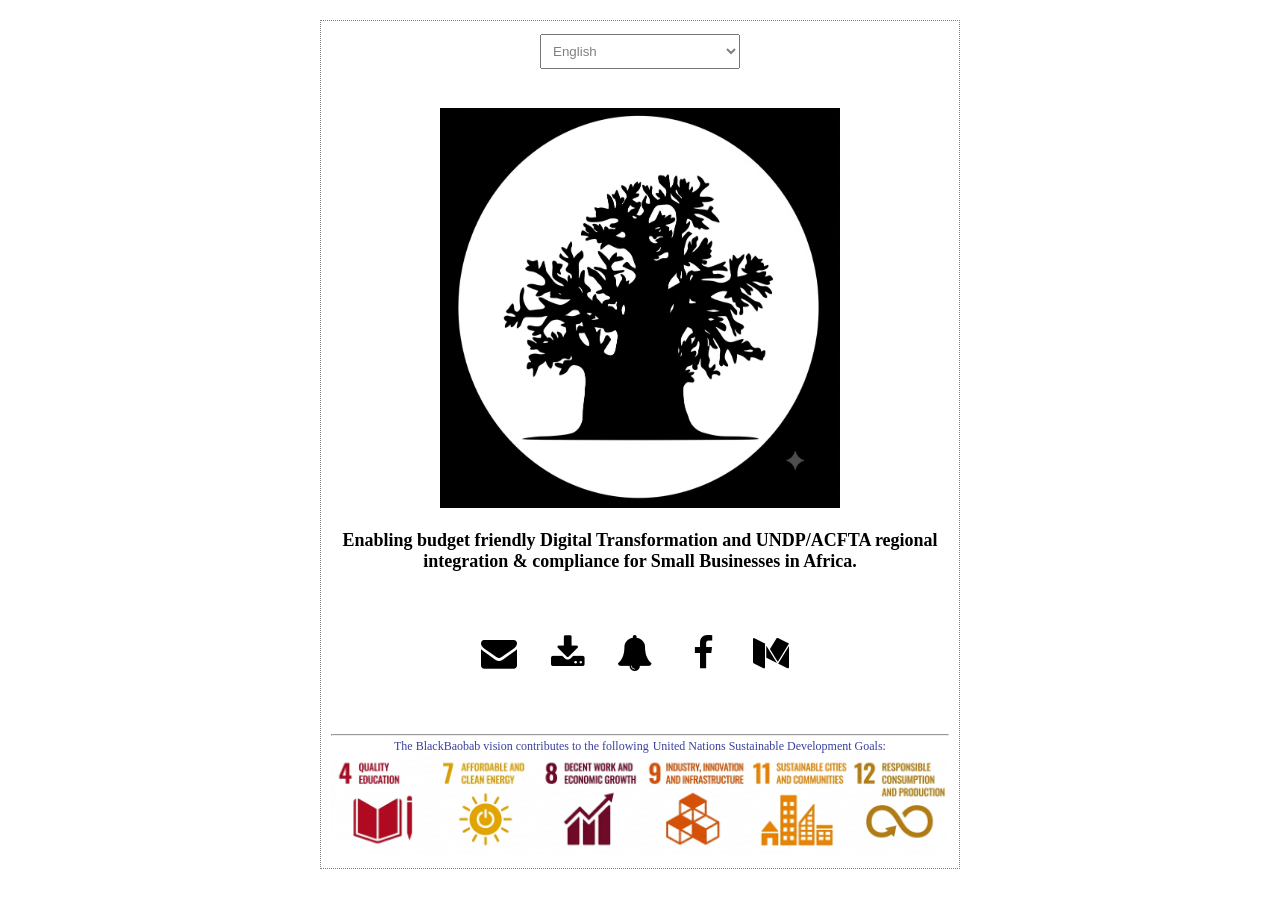
<file: index.html>
<!DOCTYPE html>
<html lang="en" data-bs-theme="dark">
<head>
  <!-- Google tag (gtag.js) -->
  <script async src="https://www.googletagmanager.com/gtag/js?id=G-714ECYZTJV"></script>
  <script>
    window.dataLayer = window.dataLayer || [];
    function gtag(){dataLayer.push(arguments);}
    gtag('js', new Date());
    gtag('config', 'G-714ECYZTJV');
  </script>
  <title>BlackBaobab.Africa</title>
  <meta charset="utf-8">
  <meta name="viewport" content="width=device-width, initial-scale=1">
  <meta name="description"
    content="Enabling Digital Transformation for Small Businesses & institutions in Africa and the African diaspora.">
  <meta name="keywords" content="digital transformation, web app development, social media strategy & management">
  <meta name="robots" content="index, follow">
  <meta name="language" content="English">
  <meta name="revisit-after" content="7 days">  
  <link rel="stylesheet" href="https://cdnjs.cloudflare.com/ajax/libs/font-awesome/4.7.0/css/font-awesome.min.css">  
  <link rel="stylesheet" href="./assets/css/styles.css">    
</head>
<body>
  <div class="page-container">            
    <div class="translation-wrapper">
        <select class="language-options" id="target-language">
            <option value="0">select language</option>
            <option value="en" data-lang="en">English</option>
            <option value="fr" data-lang="fr">Francais</option>
            <option value="swa" data-lang="swa">Swahili</option>            
        </select>
    </div>
    <br><br>
    <div class="hero-container" id="hero-container">
        <img src="./assets/images/blackbaobab-logo-tree.png" class="logo-large" title="black baobab logo" />       
        <br><br>    
        <div class="coming-soon-tagline-text" data-i18n="tagline">
            Black Baobab is enabling <a href="#download-brochue" title="motto" target="_blank">budget-friendly</a> Digital Transformation for Small Businesses in Africa.         
        </div>
    </div>           
    <br><br>       
    <div class="page-section" id="contact-form-container" tabindex="-1">
      <form id="contact-form" name="contact-form">            
            <span class="close icon-wrap" id="close" title="close"><i class="fa fa-close close-x"></i> </span>
            <br> <br><br>
            <h1 class="insights-page-title" data-i18n="contact-form-title">CONTACT US </h1>
            <br>
            <input type="text" placeholder="Name" required name="name" data-i18n="placeholder-name">
            <input type="text" placeholder="Email" required name="email">              
            <select name="country" id="country">
              <option value="0" data-i18n="country-select">Select country</option>
              <option value="">Botswana</option>
              <option value="">Cameroon</option>
              <option value="">Cote-d'ivoire</option>
              <option value="">Congo-braz</option>
              <option value="">Congo-kin</option>
              <option value="">Ethiopia</option>
              <option value="">Kenya</option>
              <option value="">Lesotho</option>
              <option value="">Malawi</option>
              <option value="">Namibia</option>
              <option value="">Nigeria</option>              
              <option value="south-africa" data-i18n="country-sa">South Africa</option>
              <option value="">Swaziland</option>
              <option value="">Tanzania</option>
              <option value="">Zambia</option>
              <option value="zimbabwe">Zimbabwe</option>
              <option value="country-other" data-i18n="country-other">Other</option>              
            </select>   
            <select name="industryType" id="industry-type">
              <option value="0" data-i18n="industry-category">Select industry category</option>
              <option value="" data-i18n="industry-cat-apparel"> Apparel & Fashion </option>
              <option value="" data-i18n="industry-cat-lifestyle"> Lifestyle</option>
              <option value="" data-i18n="industry-cat-retail"> Retail</option>
              <option value="" data-i18n="industry-cat-institution"> Institution</option>
              <option value="" data-i18n="industry-cat-goods-services"> Goods & Services</option>
              <option value="" data-i18n="industry-cat-other"> Other</option>              
            </select>
            <select name="revenueRange" id="revenue-range">
              <option value="0" data-i18n="revenue-range">Select annual revenue range in USD</option>
              <option value="0">< 10 000 </option>
              <option value="0">20 000+</option>
              <option value="0">50 000+</option>
              <option value="0">100 000+</option>
              <option value="0">500 000+</option>
              <option value="0">1000 000+</option>
              <option value="0" data-i18n="revenue-range-unknown">Unknown</option>              
            </select>
            <select name="enquiryType" id="enquiry-type">
                <option value="0" data-i18n="enquiry-type">Select enquiry type</option>
                <option value="1" data-i18n="general-enquiry">General Enquiry</option>
                <option value="2" data-i18n="digital-transformation-enquiry">
                  Digital Transformation Enquiry
                </option>
                <option value="3" data-i18n="web-App-development-enquiry">Web&App Development Enquiry</option>
                <option value="4" data-i18n="workflow-optimization-enquiry">
                  Workflow Optimization Enquiry
                </option>
                <option value="5" data-i18n="product-development-enquiry">Product Development Enquiry</option>
                <option value="6" data-i18n="social-media-management-enquiry">
                  Social Media Management Enquiry
                </option> 
                <option value="7" data-i18n="conferencing-training-enquiry">Conferencing Training Enquiry</option>
                <option value="8" data-i18n="travel-itineraries-enquiry">Travel Itineraries Enquiry</option>
                <option value="9" data-i18n="going-green-enquiry">Going Green Enquiry</option>
                <option value="10" data-i18n="retail-setup-enquiry">Retail Setup Enquiry</option>                  
            </select>                                      
            <textarea type="text" placeholder="Message" required name="message" rows="5"
                cols="auto">                  
            </textarea>                        
            <button class="basic-button whatsapp-button" id="button" type="submit">  
            <i class="fa fa-whatsapp whatsapp"></i>    
               <span data-i18n="send-message-button">SEND WHATSAPP MESSAGE</span>
            </button>                      
      </form>
    </div>
    <div class="page-section downloads-container" id="downloads-container">
      <span class="close icon-wrap" id="close-downloads" title="close"><i class="fa fa-close close-x"></i> </span>
      <br><br><br>
      <h1 class="insights-page-title">RESOURCES</h1>
      <br>
      <div class="download-list-wrapper">       
        <ul class="download-list">
          <li>            
            <a href="../assets/files/black-baobab-brochure-english.pdf" 
             id="download-brochure" title="black baobab blrochure" target="_blank" 
             data-i18n="download-brochure-link">
             Brochure
            </a>
          </li>
          <li>            
            <a href="insights.html" title="black baobab african digital market insights">
            African Market Insights
            </a>
          </li>
          <li>            
            <a href="digital-transformation-service.html" title="black baobab digital transformation service">
            Digital Transformation Service
            </a>
          </li>
          <li>          
            <a href="digital-transformation-glossary.html" title="glossary of digital transformation  
            jargon 2025">
            Digital Transformation Glossary
            </a>
          </li>
        </ul>
      </div>
    </div> 
    <div class="page-section subscriptions-container" id="subscriptions-container">
      <span class="close icon-wrap" id="close-subscriptions" title="close"><i class="fa fa-close close-x"></i> </span>
      <br><br><br>
        <input type="text" placeholder="Email" required name="subscriber_email" style="width:50%;">
          <button class="basic-button notify-button" id="button" type="submit">      
            <span data-i18n="notify">Get notified</span> <i class="fa fa-bell bell"></i> 
          </button>
    </div>      
    <br>    
    <i class="fa fa-envelope social-media-icon icon-wrap" id="contact-us" title="send us an enquiry" data-i18n="contact-title"></i>
    <i class="fa fa-download social-media-icon icon-wrap" id="downloads" title="brochure, insights, glossary" data-i18n="free-download-title"></i>
    <i class="fa fa-bell bell social-media-icon icon-wrap" id="subscriptions" title="subscriptions to news & events" data-i18n="subscription-signup-title"></i>
    <a href="https://wwww.facebook.com/blackbaobab" class="social-media-icon-link" title="black baobab facebook" target="_blank" >
      <i class="fa fa-facebook social-media-icon icon-wrap" title="see what we get up to" data-i18n="facebook-title"></i>
    </a>
    <a href="https://www.medium.com/@blackbaobab" class="social-media-icon-link" title="black baobab blog" 
      target="_blank" >
      <i class="fa fa-medium social-media-icon icon-wrap" title="read our thoughts" data-i18n="medium-title"></i> 
    </a>    
    <br><br> <br><br> 
    <hr> 
    <div class="undp-sdg-icons-wrapper">
      <span class="undp-sdgs-title-text" data-i18n="undp-sdg-title-text1">The BlackBaobab's vision contributes to the following</span>
        <a href="https://sdgs.un.org/goals" title="United Nations Sustainable Development Goals" target="_blank" class="body-link-small" data-i18n="undp-sdg-link">
            <span class="undp-sdgs-title-text" data-i18n="undp-sdg-title-text2">United Nations Sustainable Development Goals:</span>
        </a>
        <a hrf="https://sdgs.un.org/goals" target="_blank">
            <img src="../assets/images/black-baobab-united-nations-sdg-english.png" alt="united-nations-sustainable-development-goals" class="undp-sdgs-icon" data-i18n="undp-sdgs-icon-image">
        </a>
    </div> 
  </div>  
</body>
<script type="module" src="./assets/js/translation-script.js"> </script>
<script type="module" src="./assets/js/contact-form-handler.js"> </script>
<script type="module" src="./assets/js/downloads-handler.js"> </script>
<script type="module" src="./assets/js/subscriber-form-handler.js"> </script>
<!--<script type="text/javascript" src="./assets/js/countdown-display.js"> </script> -->
<script type="text/javascript" src="./assets/js/whatsapp-messager.js"> </script>
</html>
</file>
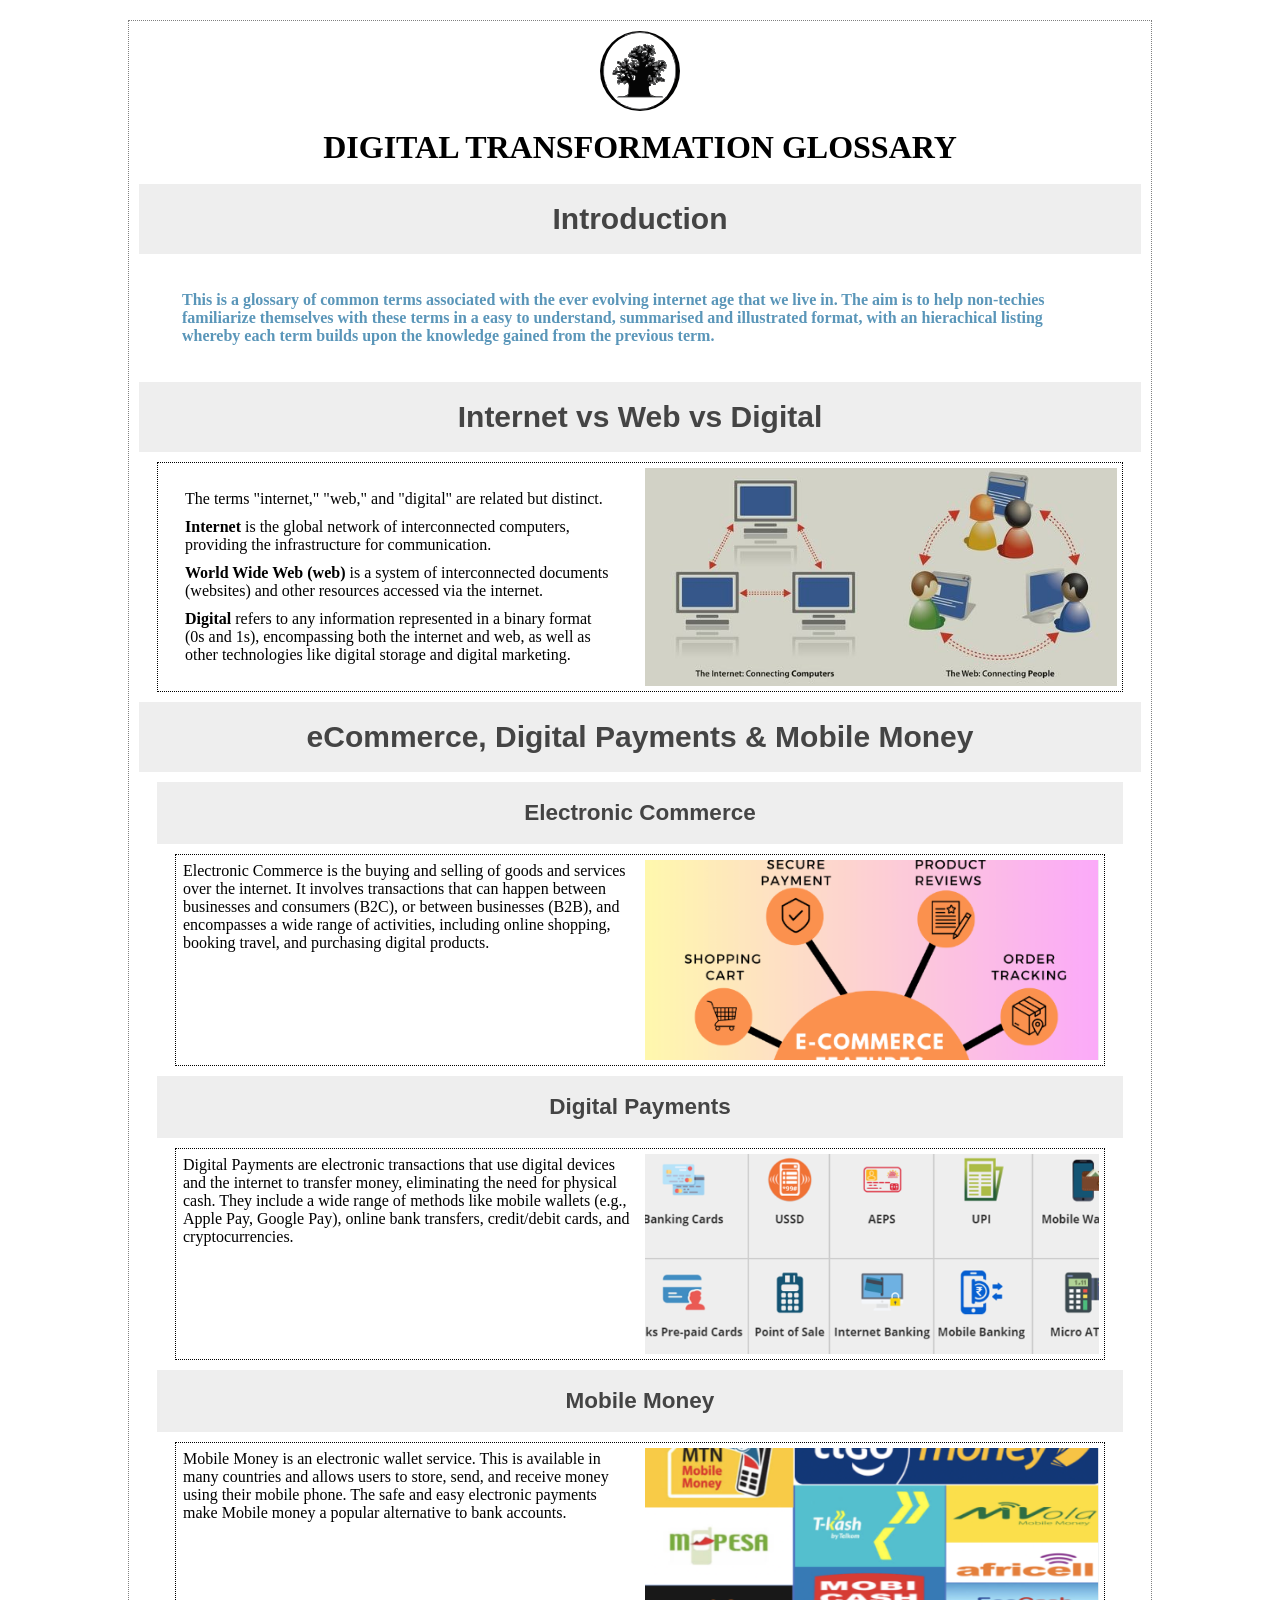
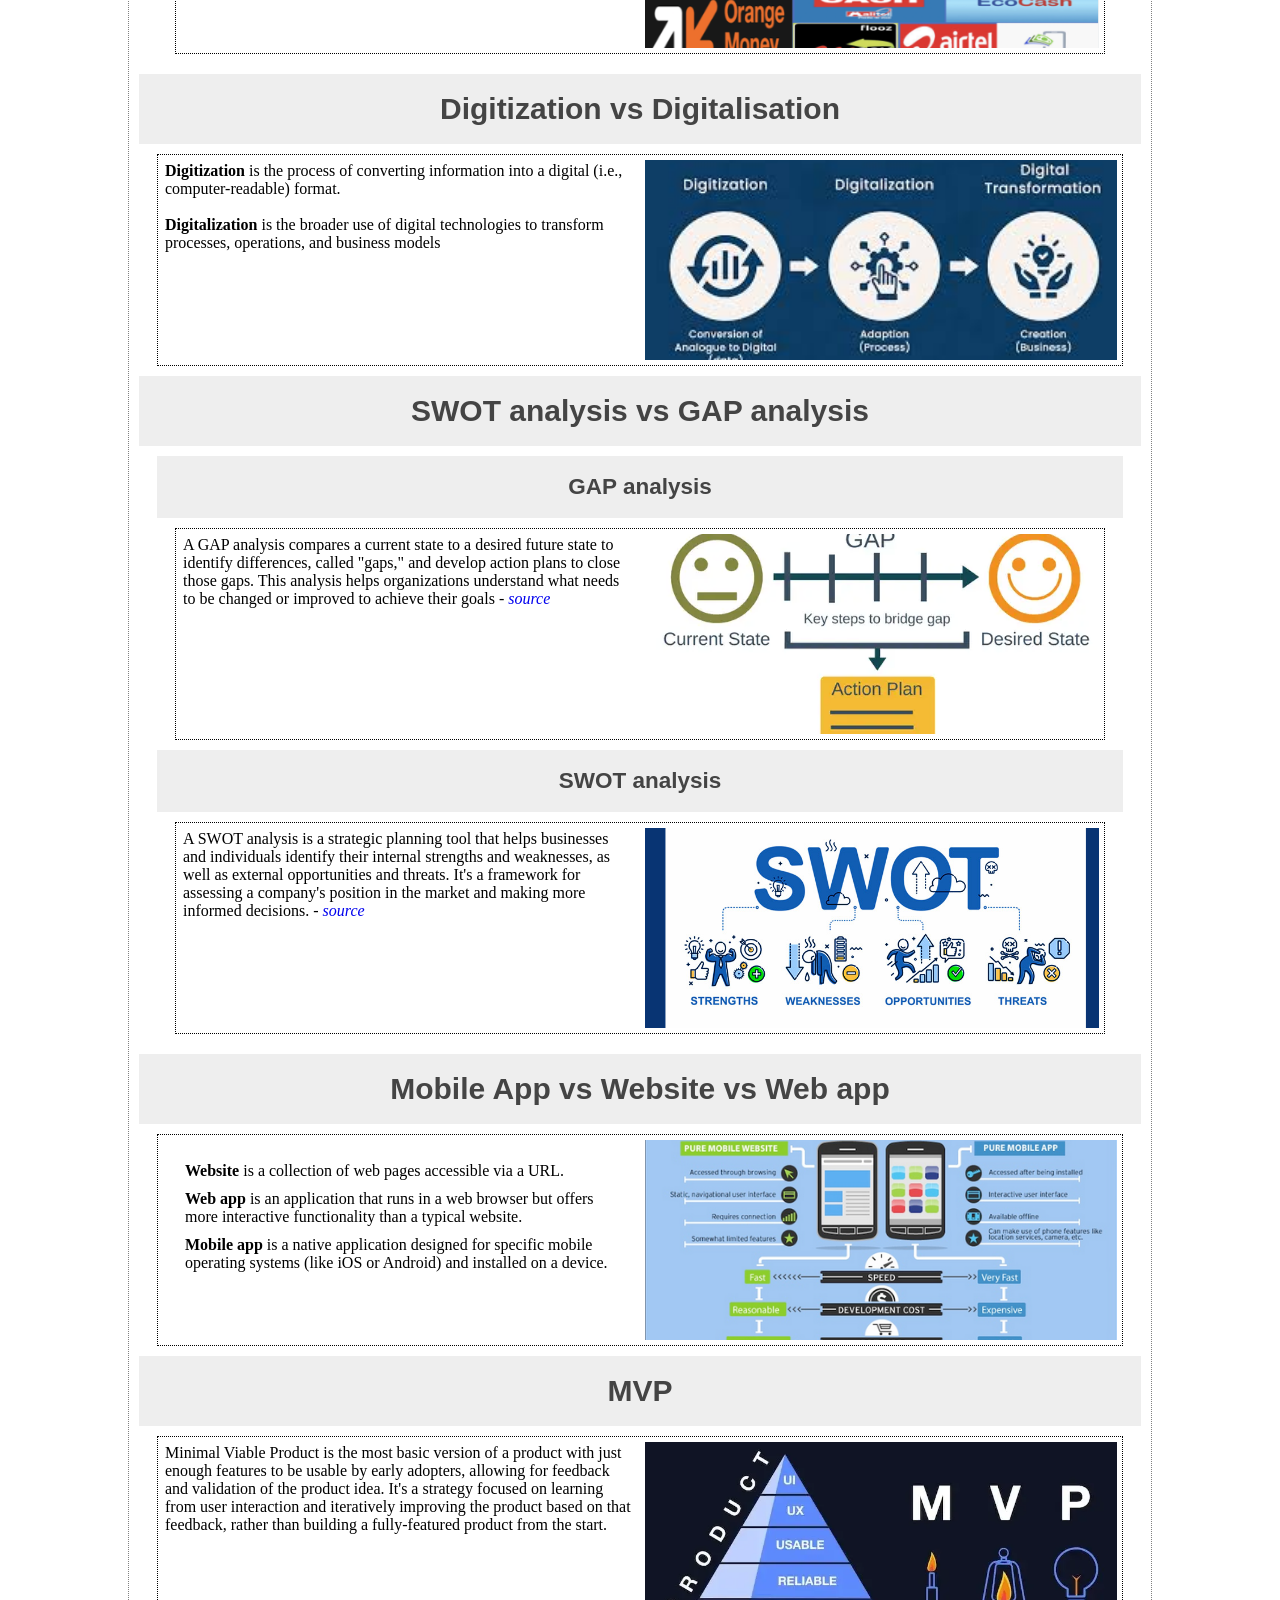
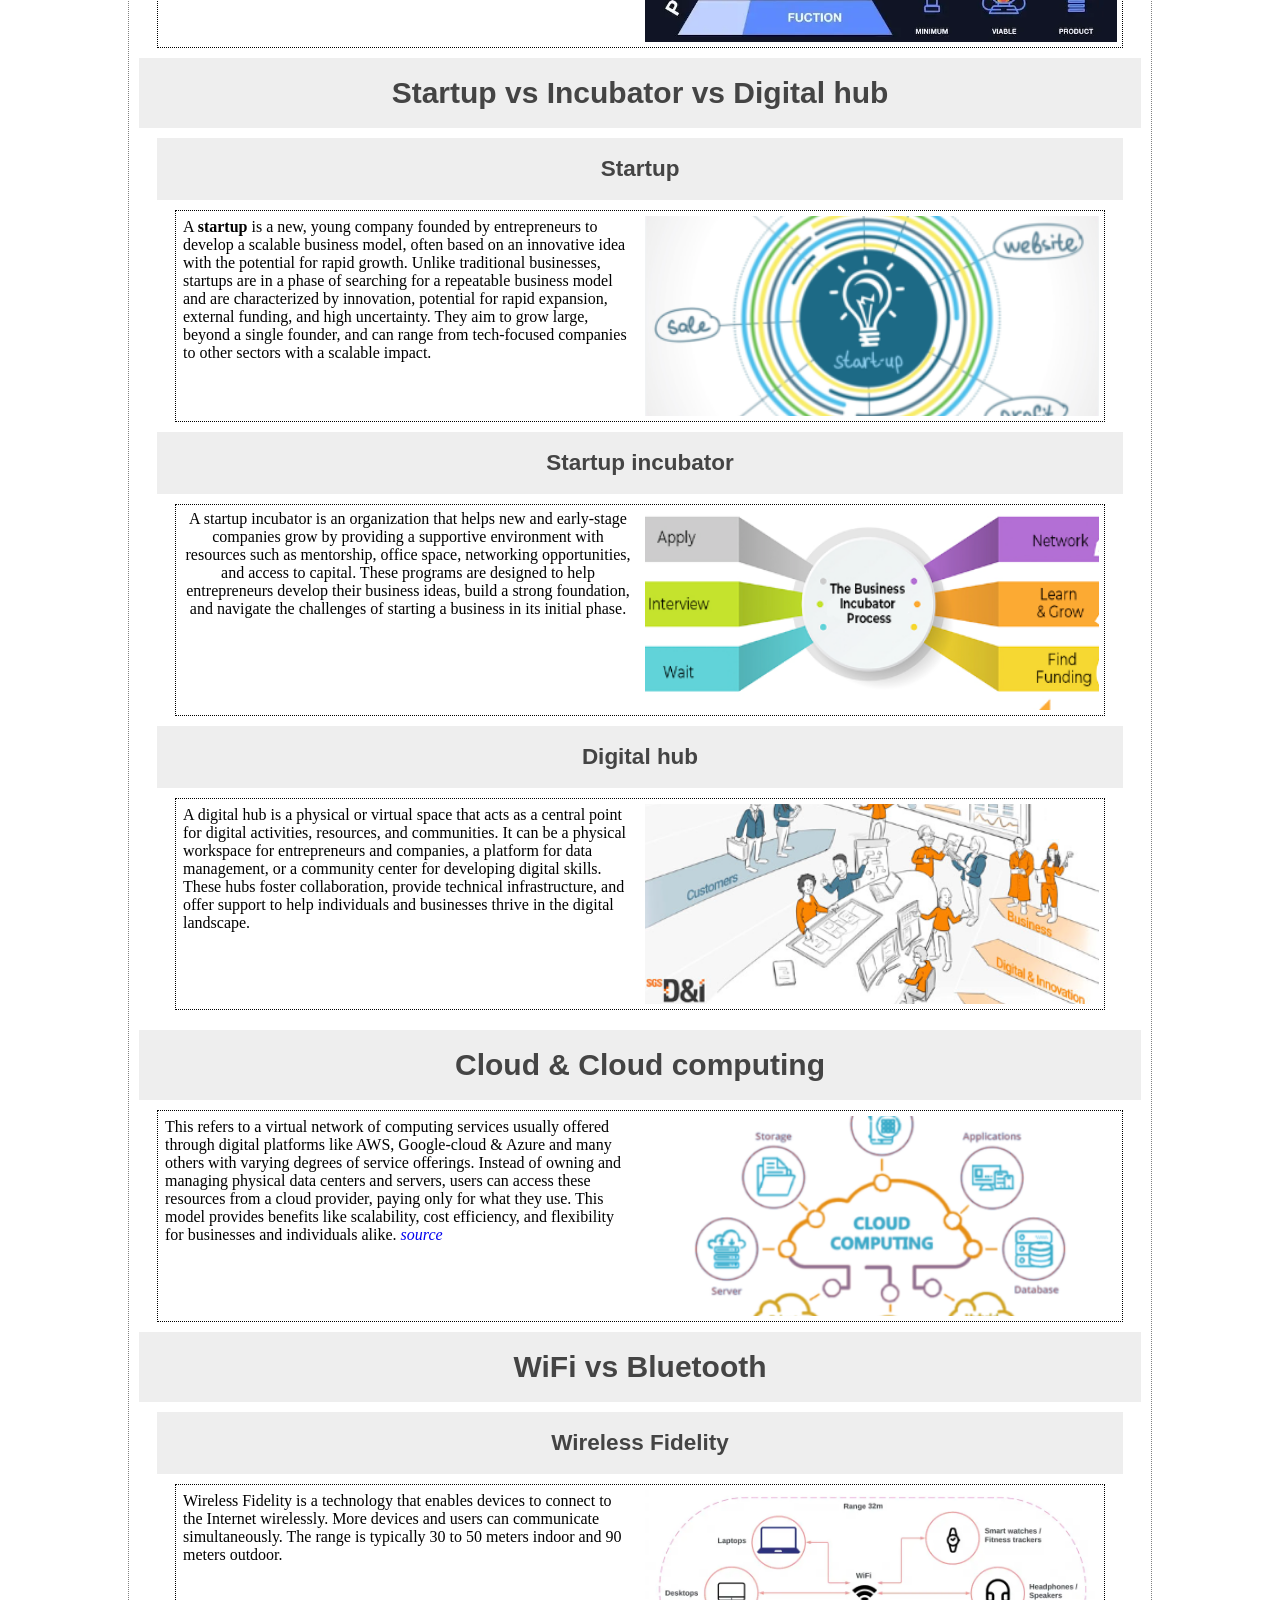
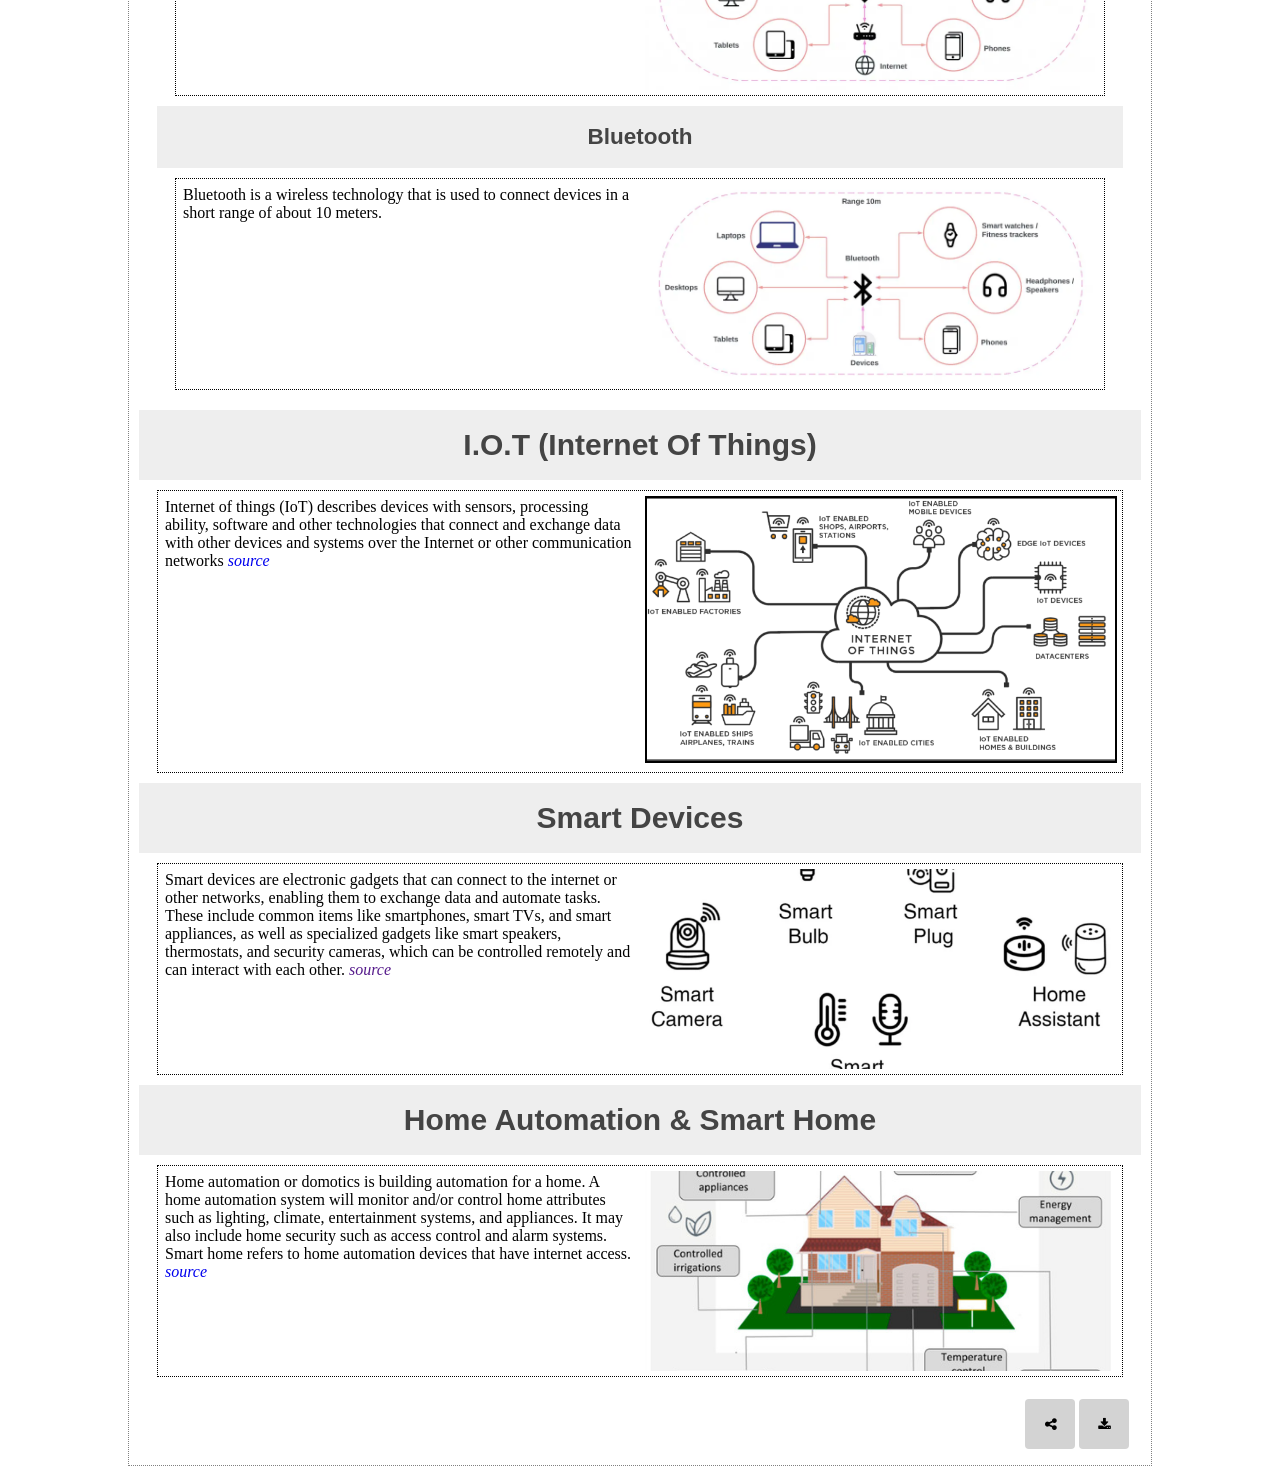
<file: digital-transformation-glossary.html>
<!DOCTYPE html>
<html lang="en" data-bs-theme="dark">
<head>
  <!-- Google tag (gtag.js) -->
  <script async src="https://www.googletagmanager.com/gtag/js?id=G-714ECYZTJV"></script>
  <script>
    window.dataLayer = window.dataLayer || [];
    function gtag(){dataLayer.push(arguments);}
    gtag('js', new Date());
    gtag('config', 'G-714ECYZTJV');
  </script>
  <title>BlackBaobab.Africa - digital transformation glossary </title>
  <meta charset="utf-8">
  <meta name="viewport" content="width=device-width, initial-scale=1">
  <link rel="stylesheet" href="https://cdnjs.cloudflare.com/ajax/libs/font-awesome/4.7.0/css/font-awesome.min.css">  
  <link rel="stylesheet" href="./assets/css/styles.css">
  <link rel="stylesheet" href="./assets/css/accordion.css">    
</head>
<body>  
  <div class="insight-page-wrapper">
    <div class="header-logo-sml"> 
      <a href="./index.html?action-type=contact-form" title="HOME" id="home"><div class="header-logo-content-sml"></div></a>
    </div>    
    <br>
    <h1 class="insights-page-title">DIGITAL TRANSFORMATION GLOSSARY</h1>
    <br>  
    <div class="accordion-wrapper">
      <button class="accordion">
        <h1 class="insights-page-title">Introduction</h1>
      </button>
      <span class="panel">
         <div class="insight-page-section image-text-left intro-blurb">           
          This is a glossary of common terms associated with the ever evolving internet age that we live in. The aim is to help non-techies familiarize themselves with these terms in a easy to understand, summarised and illustrated format, with an hierachical listing whereby each term builds upon the knowledge gained from the previous term.                               
        </div>
      </span>
      <button class="accordion">
          <h1 class="insights-page-title">Internet vs Web vs Digital</h1>
      </button>
      <span class="panel">
          <div class="image-with-text-parent resized-image-with-text-parent">
            <div class="image-with-text-child image-text-left">
              <ul class="glossary-list">
                <li>The terms "internet," "web," and "digital" are related but distinct.</li>
                <li><b>Internet</b> is the global network of interconnected computers, providing the  
                 infrastructure for communication.</li>
                <li><b>World Wide Web (web)</b> is a system of interconnected documents (websites) and other resources accessed via the internet.</li>
                <li><b>Digital</b> refers to any information represented in a binary format (0s and 1s), encompassing both the internet and web, as well as other technologies like digital storage and digital marketing. </li>
              </ul>                            
              </div>                   
              <div class="image-with-text-child image-wrap" style="background-image: url('../assets/images/glossary/internet-vs-web.jpeg'); background-repeat: no-repeat; background-size: cover; background-position: center;">                   
              </div>
          </div>              
      </span>        
      <button class="accordion">
        <h1 class="insights-page-title">eCommerce, Digital Payments & Mobile Money</h1>
      </button>
      <span class="panel">
          <button class="accordion">
            <h2 class="insights-page-title">Electronic Commerce</h2>
          </button>
          <span class="panel">
            <div class="image-with-text-parent resized-image-with-text-parent">
                  <div class="image-with-text-child image-text-left">
                    Electronic Commerce is the buying and selling of goods and services over the internet. It involves transactions that can happen between businesses and consumers (B2C), or between businesses (B2B), and encompasses a wide range of activities, including online shopping, booking travel, and purchasing digital products. 
                  </div>
                  <div class="image-with-text-child image-wrap" style="background-image: url('../assets/images/glossary/ecommerce.png'); background-repeat: no-repeat; background-size: cover; background-position: center;">                    
                  </div>
                </div>
          </span>
          <button class="accordion">
            <h2 class="insights-page-title">Digital Payments</h2>
          </button>
          <span class="panel">
            <div class="image-with-text-parent resized-image-with-text-parent">
                  <div class="image-with-text-child image-text-left">
                    Digital Payments are electronic transactions that use digital devices and the internet to transfer money, eliminating the need for physical cash. They include a wide range of methods like mobile wallets (e.g., Apple Pay, Google Pay), online bank transfers, credit/debit cards, and cryptocurrencies.
                  </div>
                  <div class="image-with-text-child image-wrap" style="background-image: url('../assets/images/glossary/digital-payments.png'); background-repeat: no-repeat; background-size: cover; background-position: center;">                   
                  </div>
                </div>
          </span>          
          <button class="accordion">
            <h2 class="insights-page-title">Mobile Money</h2>
          </button>
          <span class="panel">
            <div class="image-with-text-parent resized-image-with-text-parent">
                  <div class="image-with-text-child image-text-left">
                    Mobile Money is an electronic wallet service. This is available in many countries and allows users to store, send, and receive money using their mobile phone. The safe and easy electronic payments make Mobile money a popular alternative to bank accounts.
                  </div>
                  <div class="image-with-text-child image-wrap" style="background-image: url('../assets/images/glossary/mobile-money.png'); background-repeat: no-repeat; background-size: cover; background-position: center;">                    
                  </div>
                </div>
          </span>
      </span>
      <button class="accordion">
        <h1 class="insights-page-title">Digitization vs Digitalisation</h1>
      </button>
      <span class="panel">
              <div class="image-with-text-parent resized-image-with-text-parent">
                <div class="image-with-text-child image-text-left">
                  <b>Digitization</b> is the process of converting information into a digital (i.e., 
                     computer-readable) format.
                  <br><br> 
                  <b>Digitalization</b> is the broader use of digital technologies to transform processes, 
                     operations, and business models                       
                </div>
                <div class="image-with-text-child image-wrap" style="background-image: url('../assets/images/glossary/digitization-vs-digitalization.jpeg'); background-repeat: no-repeat; background-size: cover; background-position: center;">                    
                </div>
              </div>                   
      </span>        
      <button class="accordion">
        <h1 class="insights-page-title">SWOT analysis vs GAP analysis</h1>
      </button>
      <span class="panel">
          <button class="accordion">
            <h2 class="insights-page-title">GAP analysis</h2>
          </button>
          <span class="panel">
            <div class="image-with-text-parent resized-image-with-text-parent">
                  <div class="image-with-text-child image-text-left">
                      A GAP analysis compares a current state to a desired future state to identify differences, called "gaps," and develop action plans to close those gaps. This analysis helps organizations understand what needs to be changed or improved to achieve their goals - <a href="https://tinyurl.com/42c7mwtk">source</a>    
                  </div>
                  <div class="image-with-text-child image-wrap" style="background-image: url('../assets/images/glossary/gap-analysis.png'); background-repeat: no-repeat; background-size: cover; background-position: center;">                   
                  </div>
            </div> 
          </span>
          <button class="accordion">
            <h2 class="insights-page-title">SWOT analysis</h2>
          </button>
          <span class="panel">
            <div class="image-with-text-parent resized-image-with-text-parent">
                  <div class="image-with-text-child image-text-left">
                      A SWOT analysis is a strategic planning tool that helps businesses and individuals identify their internal strengths and weaknesses, as well as external opportunities and threats. It's a framework for assessing a company's position in the market and making more informed decisions. - <a href="https://tinyurl.com/swot-ai"> source</a> 
                  </div>
                  <div class="image-with-text-child image-wrap" style="background-image: url('../assets/images/glossary/swot-analysis.jpeg'); background-repeat: no-repeat; background-size: cover; background-position: center;">                    
                  </div>
                </div>
          </span>          
      </span> 
      <button class="accordion">
        <h1 class="insights-page-title">Mobile App vs Website vs Web app</h1>
      </button>
      <span class="panel">
          <div class="image-with-text-parent resized-image-with-text-parent">
            <div class="image-with-text-child image-text-left">
              <ul class="glossary-list">
                <li><b>Website</b> is a collection of web pages accessible via a URL.</li>
                <li><b>Web app</b> is an application that runs in a web browser but offers more  
                    interactive functionality than a typical website.</li>
                <li><b>Mobile app</b> is a native application designed for specific mobile operating 
                    systems (like iOS or Android) and installed on a device. </li>
              </ul>              
            </div>
            <div class="image-with-text-child image-wrap" style="background-image: url('../assets/images/glossary/app-vs-website1.png'); background-repeat: no-repeat; background-size: cover; background-position: center;">                    
            </div>
          </div>
      </span>
      <button class="accordion">
        <h1 class="insights-page-title">MVP</h1>
      </button>
      <span class="panel">
          <div class="image-with-text-parent resized-image-with-text-parent">
            <div class="image-with-text-child image-text-left">
              Minimal Viable Product is the most basic version of a product with just enough features to be usable by early adopters, allowing for feedback and validation of the product idea. It's a strategy focused on learning from user interaction and iteratively improving the product based on that feedback, rather than building a fully-featured product from the start. 
            </div>                  
            <div class="image-with-text-child image-wrap" style="background-image: url('../assets/images/glossary/minimum-viable-product.png'); background-repeat: no-repeat; background-size: cover; background-position: center;">                    
            </div>
          </div>
      </span>
      <button class="accordion">
        <h1 class="insights-page-title">Startup vs Incubator vs Digital hub</h1>
      </button>
      <span class="panel">
        <button class="accordion">
          <h2 class="insights-page-title">Startup</h2>
        </button>
        <span class="panel">
            <div class="image-with-text-parent resized-image-with-text-parent">
                  <div class="image-with-text-child image-text-left">
                    A <b>startup</b> is a new, young company founded by entrepreneurs to develop a scalable business model, often based on an innovative idea with the potential for rapid growth. Unlike traditional businesses, startups are in a phase of searching for a repeatable business model and are characterized by innovation, potential for rapid expansion, external funding, and high uncertainty. They aim to grow large, beyond a single founder, and can range from tech-focused companies to other sectors with a scalable impact.  
                  </div>
                  <div class="image-with-text-child image-wrap" style="background-image: url('../assets/images/glossary/startup.png'); background-repeat: no-repeat; background-size: cover; background-position: center;">                    
                  </div>
            </div>
        </span>
        <button class="accordion">
          <h2 class="insights-page-title">Startup incubator</h2>
        </button>
        <span class="panel">
          <div class="image-with-text-parent resized-image-with-text-parent">
            <div class="image-with-text-child">
                    A startup incubator is an organization that helps new and early-stage companies grow by providing a supportive environment with resources such as mentorship, office space, networking opportunities, and access to capital. These programs are designed to help entrepreneurs develop their business ideas, build a strong foundation, and navigate the challenges of starting a business in its initial phase. 
            </div>
            <div class="image-with-text-child image-wrap" style="background-image: url('../assets/images/glossary/startup-incubator.png'); background-repeat: no-repeat; background-size: cover; background-position: center;">                    
            </div>
          </div>
        </span>
        <button class="accordion">
          <h2 class="insights-page-title">Digital hub</h2>
        </button>
        <span class="panel">
          <div class="image-with-text-parent resized-image-with-text-parent">
                  <div class="image-with-text-child image-text-left">                     
                    A digital hub is a physical or virtual space that acts as a central point for digital activities, resources, and communities. It can be a physical workspace for entrepreneurs and companies, a platform for data management, or a community center for developing digital skills. These hubs foster collaboration, provide technical infrastructure, and offer support to help individuals and businesses thrive in the digital landscape. 
                  </div>
                  <div class="image-with-text-child image-wrap" style="background-image: url('../assets/images/glossary/digital-hub.png'); background-repeat: no-repeat; background-size: cover; background-position: center;">                    
                  </div>
          </div>
        </span>
      </span>
      <button class="accordion">
          <h1 class="insights-page-title">Cloud & Cloud computing</h1>
      </button>
      <span class="panel">
                <div class="image-with-text-parent resized-image-with-text-parent">
                  <div class="image-with-text-child image-text-left">
                      This refers to a virtual network of computing services usually offered through digital platforms like AWS, Google-cloud & Azure and many others with varying degrees of service offerings. Instead of owning and managing physical data centers and servers, users can access these resources from a cloud provider, paying only for what they use. This model provides benefits like scalability, cost efficiency, and flexibility for businesses and individuals alike. <a href="#">source</a>    
                  </div>
                  <div class="image-with-text-child image-wrap" 
                    style="background-image: url('../assets/images/glossary/cloud-computing.png'); background-repeat: no-repeat; background-size: cover; background-position: center;">  
                  </div>
                </div> 
      </span>
      <button class="accordion">
        <h1 class="insights-page-title">WiFi vs Bluetooth</h1>
      </button>
      <span class="panel">
          <button class="accordion">
            <h2 class="insights-page-title">Wireless Fidelity</h2>
          </button>
          <span class="panel">
            <div class="image-with-text-parent resized-image-with-text-parent">
              <div class="image-with-text-child image-text-left">
                Wireless Fidelity is a technology that enables devices to connect to the Internet wirelessly. More devices and users can communicate simultaneously. The range is  typically 30 to 50 meters indoor and 90 meters outdoor.
              </div>
              <div class="image-with-text-child image-wrap" style="background-image: url('../assets/images/glossary/wifi.png'); background-repeat: no-repeat; background-size: cover; background-position: center;">                
              </div>
            </div>
          </span>
          <button class="accordion">
            <h2 class="insights-page-title">Bluetooth</h2>
          </button>
          <span class="panel">
            <div class="image-with-text-parent resized-image-with-text-parent">
                <div class="image-with-text-child image-text-left">
                  Bluetooth is a wireless technology that is used to connect devices in a short range of about 10 meters.
                </div>
                <div class="image-with-text-child image-wrap" style="background-image: url('../assets/images/glossary/bluetooth.png'); background-repeat: no-repeat; background-size: cover; background-position: center;">                    
                </div>
            </div>
          </span>
      </span>
      <button class="accordion">
        <h1 class="insights-page-title">I.O.T (Internet Of Things)</h1>
      </button>
      <span class="panel">
          <div class="image-with-text-parent resized-image-with-text-parent">
              <div class="image-with-text-child image-text-left">
                Internet of things (IoT) describes devices with sensors, processing ability, software and other technologies that connect and exchange data with other devices and systems over the Internet or other communication networks <a href="https://en.wikipedia.org/wiki/Internet_of_things" target="_blank">source </a>
              </div>                                                              
              <div class="image-with-text-child image-wrap">
                <a href="../assets/images/glossary/internet-of-things.png" target="_blank" >
                  <img src="../assets/images/glossary/internet-of-things.png" class="resized-image"/> 
                </a>
              </div>
          </div>   
      </span>
      <button class="accordion">
        <h1 class="insights-page-title">Smart Devices</h1>
      </button>
      <span class="panel">
          <div class="image-with-text-parent resized-image-with-text-parent">
            <div class="image-with-text-child image-text-left">
              Smart devices are electronic gadgets that can connect to the internet or other networks, enabling them to exchange data and automate tasks. These include common items like smartphones, smart TVs, and smart appliances, as well as specialized gadgets like smart speakers, thermostats, and security cameras, which can be controlled remotely and can interact with each other. <a href="">source</a>    
            </div>
            <div class="image-with-text-child image-wrap" style="background-image: url('../assets/images/glossary/smart-devices.png'); background-repeat: no-repeat; background-size: cover; background-position: center;">              
            </div>
          </div>
      </span>
      <button class="accordion">
          <h1 class="insights-page-title">Home Automation & Smart Home</h1>
      </button>
      <span class="panel">
          <div class="image-with-text-parent resized-image-with-text-parent">
            <div class="image-with-text-child image-text-left">
              Home automation or domotics is building automation for a home. A home automation system will monitor and/or control home attributes such as lighting, climate, entertainment systems, and appliances. It may also include home security such as access control and alarm systems. Smart home refers to home automation devices that have internet access. <a href="https://en.wikipedia.org/wiki/Home_automation">source</a>
            </div>
            <div class="image-with-text-child image-wrap" style="background-image: url('../assets/images/glossary/smart-home.jpeg'); background-repeat: no-repeat; background-size: cover; background-position: center;">              
            </div>
          </div>  
      </span>                 
      <div class="share-and-print-buttons-wrapper">
          <a href="../assets/files/black-baobab-digital-transformation-glossary.pdf" title="glossary of digital transformation jargon 2025" target="_blank">
            <button class="basic-button-square" id="print-button-glossary" style="float:right;">
              <i class="fa fa-download" aria-hidden="true"></i>
            </button>          
          </a>            
          <button class="basic-button-square fa-card-icon" id="share-button-glossary" style="float:right;">
            <i class="fa fa-share-alt" aria-hidden="true"></i>
          </button>      
      </div>            
      <div class="share-buttons-wrapper" id="share-buttons-wrapper">
            <a class="social-media-icon-link icon-wrap share-button" target="_blank" rel="noopener noreferrer" href="https://www.linkedin.com/shareArticle?url=http%3A%2F%2Fwww.blackbaobab.africa%2Fdigital-transformation-glossary.html" title="share on linkedin" id="share-linkedin"> 
              <i class="fa fa-linkedin"></i>
            </a>
            <a class="social-media-icon-link icon-wrap share-button" target="_blank" rel="noopener noreferrer" href="https://twitter.com/intent/tweet?text=http%3A%2F%2Fwww.blackbaobab.africa%2Fdigital-transformation-glossary.html" title="share on twitter/x" id="share-twitter">  
              <i class="fa fa-twitter"></i>
            </a>            
            <a class="social-media-icon-link icon-wrap share-button" target="_blank" rel="noopener noreferrer" href="https://facebook.com/sharer/sharer.php?u=http%3A%2F%2Fwww.blackbaobab.africa%2Fdigital-transformation-glossary.html" title="share on facebook" id="share-facebook">
              <i class="fa fa-facebook"></i>
            </a>
            <a class="social-media-icon-link icon-wrap share-button" target="_blank" rel="noopener noreferrer" href="whatsapp://send?text=http%3A%2F%2Fwww.blackbaobab.africa%2Fdigital-transformation-glossary.html" title="share on whatsapp" id="share-whatsapp">      
              <i class="fa fa-whatsapp"></i>
            </a>
      </div>       
     <br>
    </div>
    <button id="scrollToTopBtn" title="scroll to top"><i class="fa fa-arrow-up scroll-up"></i></button>
  </div>
</body>
<script type="text/javascript" src="./assets/js/accordion.js"> </script>
<script type="text/javascript">
  let glossaryUrl = "https://l-u-k-u-s-a-m-u-r-a-i.github.io/digital-transformation-glossary.html";
  document.getElementById("share-button-glossary").addEventListener("click", function(event) {  
    event.preventDefault(); 
    navigator.clipboard.writeText(glossaryUrl)
    .then(() => {                             
          alert('Link copied to clipboard!');           
      })
      .catch(err => {
          console.error('Failed to copy text: ', err);         
    });      
  });
</script>
<!--<script type="text/javascript" src="./assets/js/share-buttons-handler.js"> </script> -->
</html>
</file>
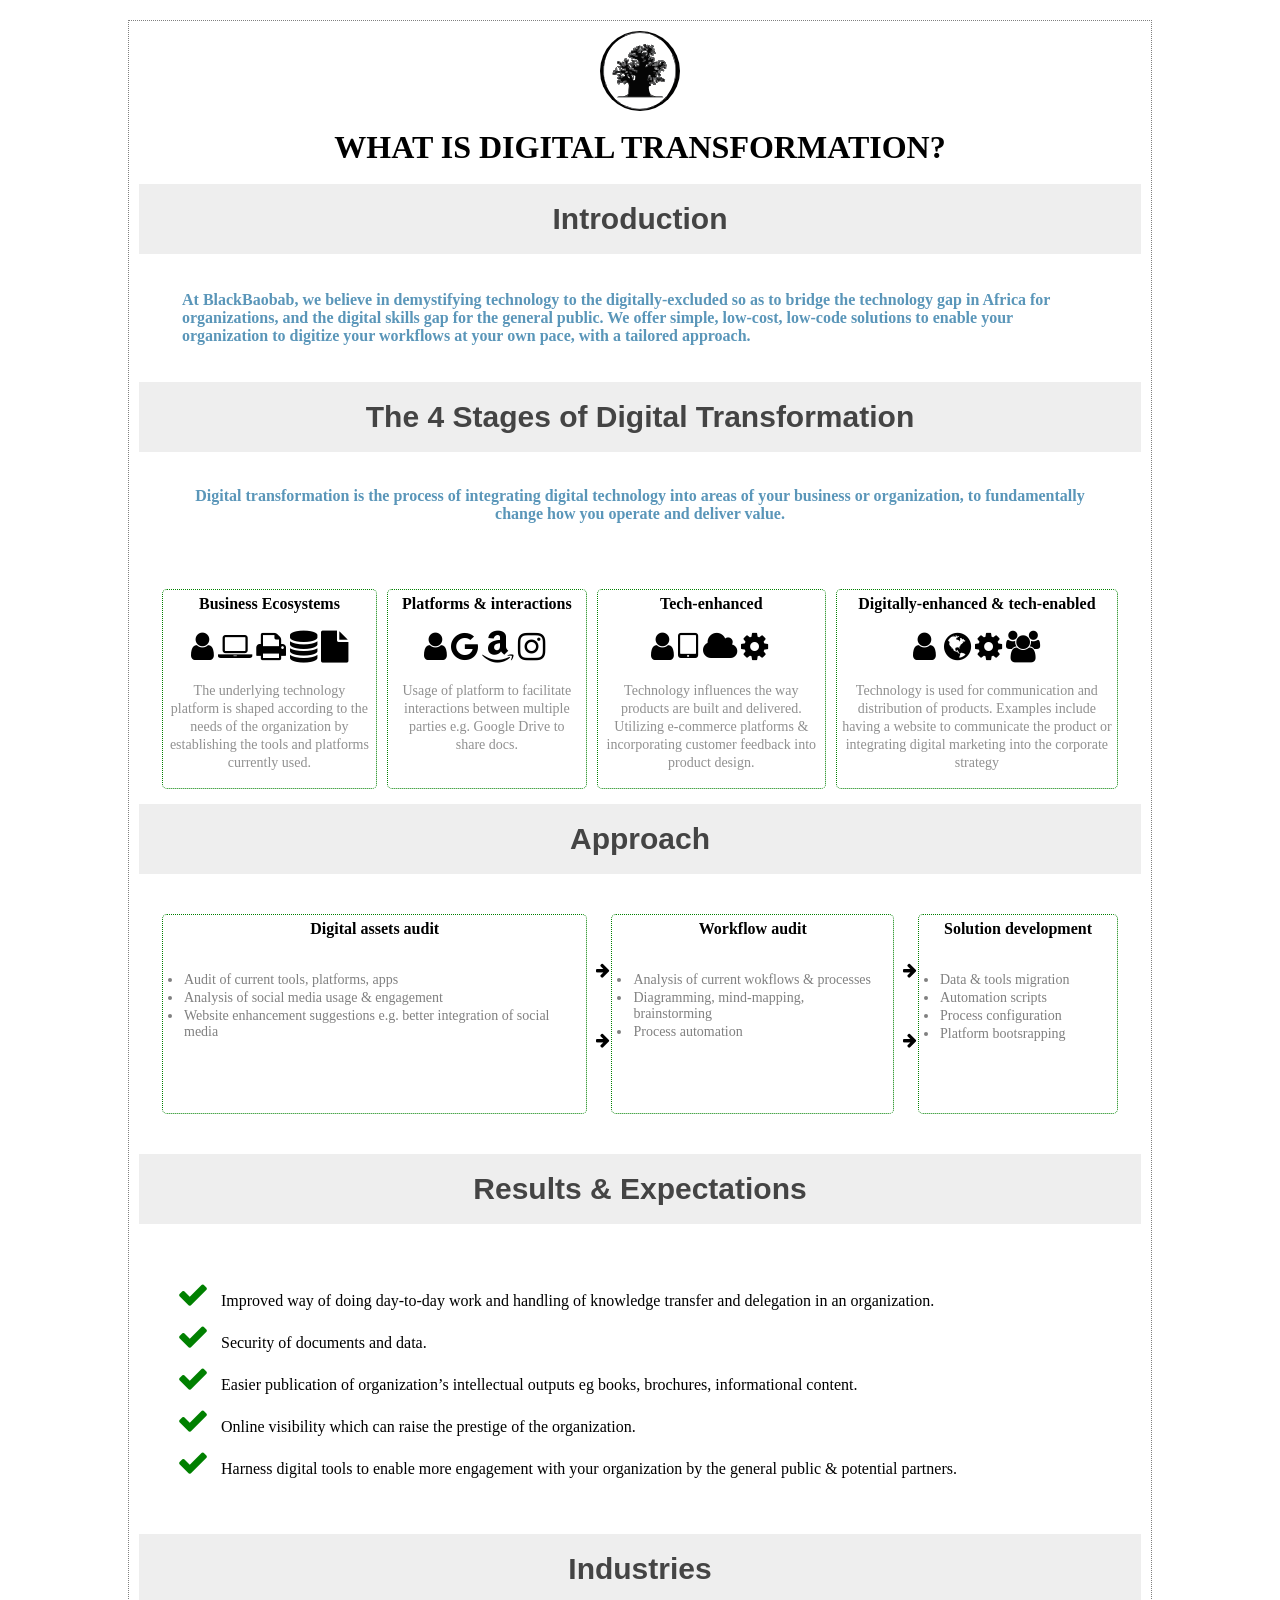
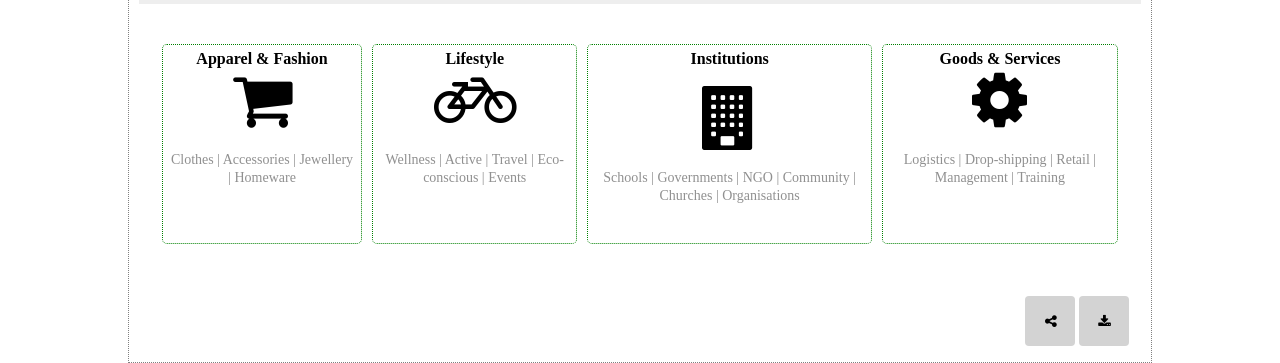
<file: digital-transformation-service.html>
<!DOCTYPE html>
<html lang="en" data-bs-theme="dark">
<head>
  <!-- Google tag (gtag.js) -->
  <script async src="https://www.googletagmanager.com/gtag/js?id=G-714ECYZTJV"></script>
  <script>
    window.dataLayer = window.dataLayer || [];
    function gtag(){dataLayer.push(arguments);}
    gtag('js', new Date());
    gtag('config', 'G-714ECYZTJV');
  </script>
  <title>BlackBaobab.Africa</title>
  <meta charset="utf-8">
  <meta name="viewport" content="width=device-width, initial-scale=1">
  <link rel="stylesheet" href="https://cdnjs.cloudflare.com/ajax/libs/font-awesome/4.7.0/css/font-awesome.min.css">  
  <link rel="stylesheet" href="./assets/css/styles.css">
  <link rel="stylesheet" href="./assets/css/accordion.css">    
</head>
<body>
  <div class="insight-page-wrapper">
    <div class="header-logo-sml"> 
      <a href="./index.html?action-type=contact-form" title="HOME"><div class="header-logo-content-sml"></div></a>
    </div>    
    <br> 
    <h1 class="insights-page-title">WHAT IS DIGITAL TRANSFORMATION?</h1>
    <br>  
    <div class="accordion-wrapper">
        <button class="accordion"><h1 class="insights-page-title">Introduction</h1></button>
        <span class="panel">
          <div class="insight-page-section image-text-left intro-blurb">
            At BlackBaobab, we believe in demystifying technology to the digitally-excluded so as to bridge the technology gap in Africa for organizations, and the digital skills gap for the general public. We offer simple, low-cost, low-code solutions to enable your organization to digitize your workflows at your own pace, with a tailored approach.            
          </div>          
        </span>
        <button class="accordion">
          <h1 class="insights-page-title">The 4 Stages of Digital Transformation</h1>
        </button>
        <span class="panel">  
            <div class="insight-page-section intro-blurb">
                  Digital transformation is the process of integrating digital technology into areas of your business or  organization, to fundamentally change how you operate and deliver value.
            </div>                                                    
            <br><br>                              
            <div class="card-container">                    
                <div class="card card-lrg">
                          <span class="card-title-lrg">Business Ecosystems</span>
                          <br><br>
                          <i class="fa fa-user fa-2x neutral"></i>
                          <i class="fa fa-laptop fa-2x neutral"></i>
                          <i class="fa fa-print fa-2x neutral"></i>
                          <i class="fa fa-database fa-2x neutral"></i>
                          <i class="fa fa-file fa-2x neutral"></i>
                          <br><br>
                          <span class="card-text-sml">
                            The underlying technology platform is shaped according to the needs of the organization by establishing the tools and platforms currently used.
                          </span>
                </div>                                        
                <div class="card card-lrg">
                          <span class="card-title-lrg">Platforms & interactions</span>
                           <br><br>
                           <i class="fa fa-user fa-2x neutral"></i>
                           <i class="fa fa-google fa-2x neutral"></i>
                           <i class="fa fa-amazon fa-2x neutral"></i>
                           <i class="fa fa-instagram fa-2x neutral"></i>
                           <i class="fa fa-microsoft fa-2x neutral"></i>
                           <br><br>
                          <span class="card-text-sml">
                             Usage of platform to facilitate interactions between multiple parties e.g. Google Drive to share docs.
                          </span>
                </div>                                        
                <div class="card card-lrg">
                          <span class="card-title-lrg">Tech-enhanced</span>
                          <br><br>
                          <i class="fa fa-user fa-2x neutral"></i>
                          <i class="fa fa-tablet fa-2x neutral"></i>
                          <i class="fa fa-cloud fa-2x neutral"></i>
                          <i class="fa fa-cog fa-2x neutral"></i>
                          <i class="fa fa-file-arrow-down fa-2x neutral"></i>
                          <br><br>
                          <span class="card-text-sml">
                            Technology influences the way products are built and delivered. Utilizing e-commerce platforms & incorporating customer feedback into product design.
                          </span>
                </div>                                        
                <div class="card card-lrg">
                          <span class="card-title-lrg">Digitally-enhanced & tech-enabled</span>
                          <br><br>
                          <i class="fa fa-user fa-2x neutral"></i>
                          <i class="fa fa-light fa-2x neutral"></i>
                          <i class="fa fa-globe fa-2x neutral"></i>
                          <i class="fa fa-cog fa-2x neutral"></i>
                          <i class="fa fa-users fa-2x neutral"></i>
                          <br><br>
                          <span class="card-text-sml">
                            Technology is used for communication and distribution of products. Examples include having a website to communicate the product or integrating digital marketing into the corporate strategy
                          </span> 
                </div>                                        
            </div>                         
        </span> 
        <button class="accordion">
          <h1 class="insights-page-title">Approach</h1>
        </button>          
        <span class="panel">
            <div class="card-container insight-page-section">
                <div class="card card-lrg">
                  <span class="card-title-lrg">Digital assets audit</span>
                  <br><br>
                  <ul>
                    <li>Audit of current tools, platforms, apps</li>
                    <li>Analysis of social media usage & engagement</li>
                    <li>Website enhancement suggestions e.g. better integration of social media</li>
                  </ul> 
                </div>
                <div>
                  <i class="fa fa-arrow-right arrow" style="top:25%;left:25%;position:relative; "></i>  
                  <br>
                  <i class="fa fa-arrow-right arrow" style="top:50%;left:25%;position:relative; "></i>  
                </div>
                
                <div class="card card-lrg">
                  <span class="card-title-lrg">Workflow audit</span>
                  <br><br>
                  <ul>
                    <li>Analysis of current wokflows & processes</li>
                    <li>Diagramming, mind-mapping, brainstorming</li>       
                    <li>Process automation</li>
                  </ul> 
                </div>
                <div>
                  <i class="fa fa-arrow-right" style="top:25%;left:25%;position:relative; "></i>  
                  <br>
                  <i class="fa fa-arrow-right" style="top:50%;left:25%;position:relative; "></i>  
                </div>
                <div class="card card-lrg">
                  <span class="card-title-lrg">Solution development</span>
                  <br><br>
                  <ul>
                    <li>Data & tools migration</li>
                    <li>Automation scripts</li>
                    <li>Process configuration</li>
                    <li>Platform bootsrapping</li>                    
                  </ul> 
                </div>
            </div>              
        </span>                                    
        <button class="accordion">
          <h1 class="insights-page-title">Results & Expectations</h1>
        </button>
        <span class="panel">
            <div class="insight-page-section">           
              <ul class="glossary-list">
                <li class="card-icon">
                  <i class="fa fa-check fa-2x"></i> &nbsp; 
                  Improved way of doing day-to-day work and handling of knowledge transfer and delegation in an organization.
                </li>
                <li class="card-icon">
                  <i class="fa fa-check fa-2x"></i> &nbsp; 
                  Security of documents and data.
                </li>
                <li class="card-icon">
                  <i class="fa fa-check fa-2x"></i> &nbsp; 
                  Easier publication of organization’s intellectual outputs eg books, brochures, informational content.                  
                </li>
                <li class="card-icon">
                  <i class="fa fa-check fa-2x"></i> &nbsp; 
                  Online visibility which can raise the prestige of the organization.          
                </li>
                <li class="card-icon">
                  <i class="fa fa-check fa-2x "></i> &nbsp; 
                  Harness digital tools to enable more engagement with your organization by the general public & potential partners.                  
                </li>
              </ul>               
            </div>  
        </span>  
        <button class="accordion">
          <h1 class="insights-page-title">Industries</h1>
        </button>
        <span class="panel">
           <div class="card-container insight-page-section">
              <div class="card card-lrg">
                <span class="card-title-lrg">Apparel & Fashion</span>
                <br>
                <i class="fa fa-shopping-cart fa-4x neutral"></i>  
                <br><br>
                <span class="card-text-sml">
                  Clothes | Accessories | Jewellery | Homeware 
                </span> 
              </div>
              <div class="card card-lrg">
                <span class="card-title-lrg">Lifestyle</span>
                <br>            
                <i class="fa fa-bicycle fa-4x neutral"></i>
                <br><br>
                <span class="card-text-sml">
                  Wellness | Active | Travel | Eco-conscious | Events
                </span>
              </div>
              <div class="card card-lrg">
                <span class="card-title-lrg">Institutions</span>
                <br><br>
                <i class="fa fa-building fa-4x neutral"></i>
                <br><br>
                <span class="card-text-sml">
                  Schools | Governments | NGO | Community | Churches | Organisations
                </span>
              </div>
              <div class="card card-lrg">
                <span class="card-title-lrg">Goods & Services</span>
                <br>
                <i class="fa fa-cog fa-4x neutral"></i>
                <br><br>
                <span class="card-text-sml">
                  Logistics | Drop-shipping | Retail | Management | Training
                </span>
              </div>
              <!--<div class="card card-lrg">
                <span class="card-title-sml">Contact Us <br>About <br>Ad-hoc <br>Projects</span>
                <br>
                <i class="fa fa-question fa-neutral card-fa-4x"></i>
              </div>-->
           </div>                    
        </span>
        <div class="share-and-print-buttons-wrapper">
          <!--<a href="../assets/files/black-baobab-digital-transformation-service.pdf" title="digital transformation service" target="_blank">-->
          <a href="#" title="digital transformation service" target="_blank">  
            <button class="basic-button-square" style="float:right;">
              <i class="fa fa-download" aria-hidden="true"></i>
            </button>          
          </a>            
          <button class="basic-button-square fa-card-icon" id="share-button-services" style="float:right;">
            <i class="fa fa-share-alt" aria-hidden="true"></i>
          </button>      
        </div>          
        <div class="share-buttons-wrapper" id="share-buttons-wrapper">
            <a class="social-media-icon-link icon-wrap share-button" target="_blank" rel="noopener noreferrer" href="https://www.linkedin.com/shareArticle?url=http%3A%2F%2Fwww.blackbaobab.africa%2Finsights.html" title="share on linkedin" id="share-linkedin"> 
              <i class="fa fa-linkedin"></i>
            </a>
            <a class="social-media-icon-link icon-wrap share-button" target="_blank" rel="noopener noreferrer" href="https://twitter.com/intent/tweet?text=http%3A%2F%2Fwww.blackbaobab.africa%2Finsights.html" title="share on twitter/x" id="share-twitter">  
              <i class="fa fa-twitter"></i>
            </a>            
            <a class="social-media-icon-link icon-wrap share-button" target="_blank" rel="noopener noreferrer" href="https://facebook.com/sharer/sharer.php?u=http%3A%2F%2Fwww.blackbaobab.africa%2Finsights.html" title="share on facebook" id="share-facebook">
              <i class="fa fa-facebook"></i>
            </a>
            <a class="social-media-icon-link icon-wrap share-button" target="_blank" rel="noopener noreferrer" href="https://whatsapp://send?text=http%3A%2F%2Fwww.blackbaobab.africa%2Finsights.html" title="share on whatsapp" id="share-whatsapp">      
              <i class="fa fa-whatsapp"></i>
            </a>
        </div>
      <br>    
    </div>
    <button id="scrollToTopBtn" title="scroll to top"><i class="fa fa-arrow-up scroll-up"></i></button>
  </div>
</body>
<script type="text/javascript" src="./assets/js/accordion.js"> </script>
<script type="text/javascript">
  let serviceUrl = "https://l-u-k-u-s-a-m-u-r-a-i.github.io/digital-transformation-service.html";
  document.getElementById("share-button-services").addEventListener("click", function(event) {  
    event.preventDefault(); 
    navigator.clipboard.writeText(serviceUrl)
    .then(() => {         
          alert('Link copied to clipboard!');           
      })
      .catch(err => {
          console.error('Failed to copy text: ', err);         
    });      
  });
</script>
<!--<script type="text/javascript" src="./assets/js/share-buttons-handler.js"> </script> -->
</html>
</file>
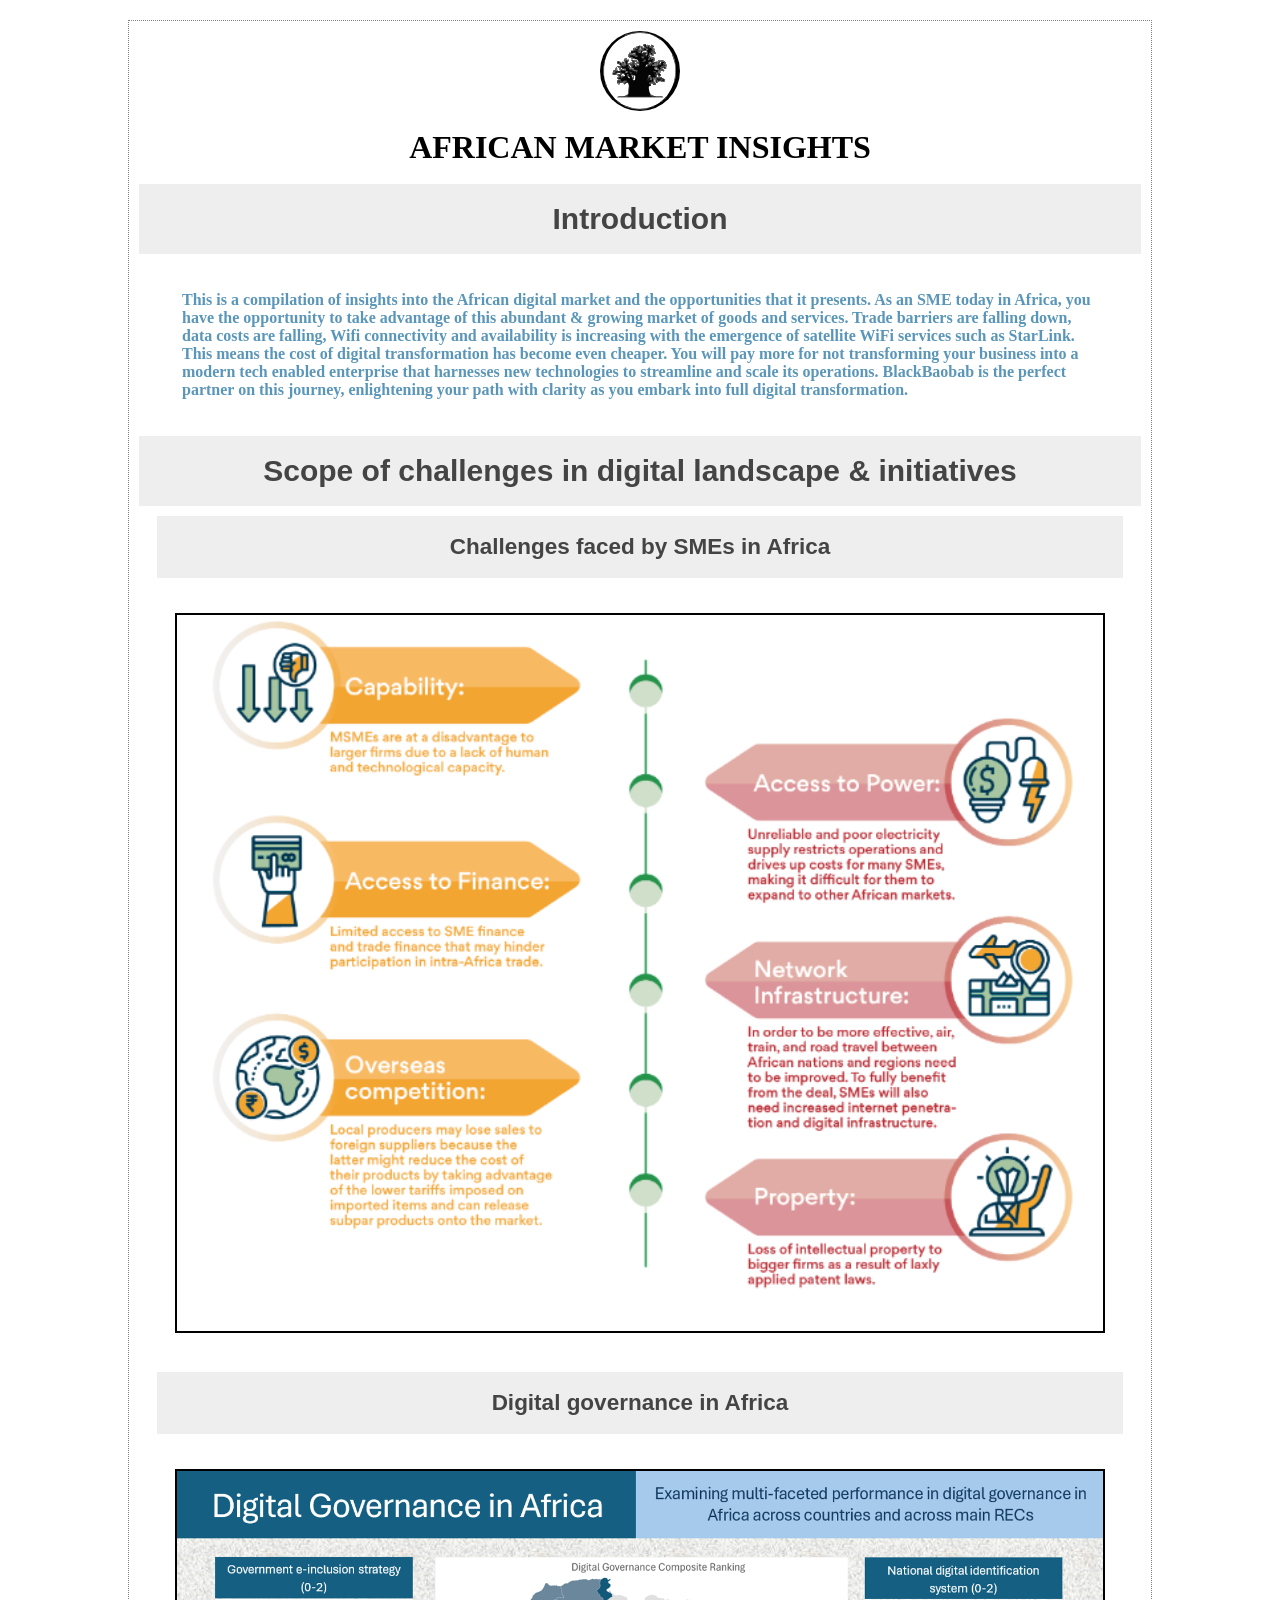
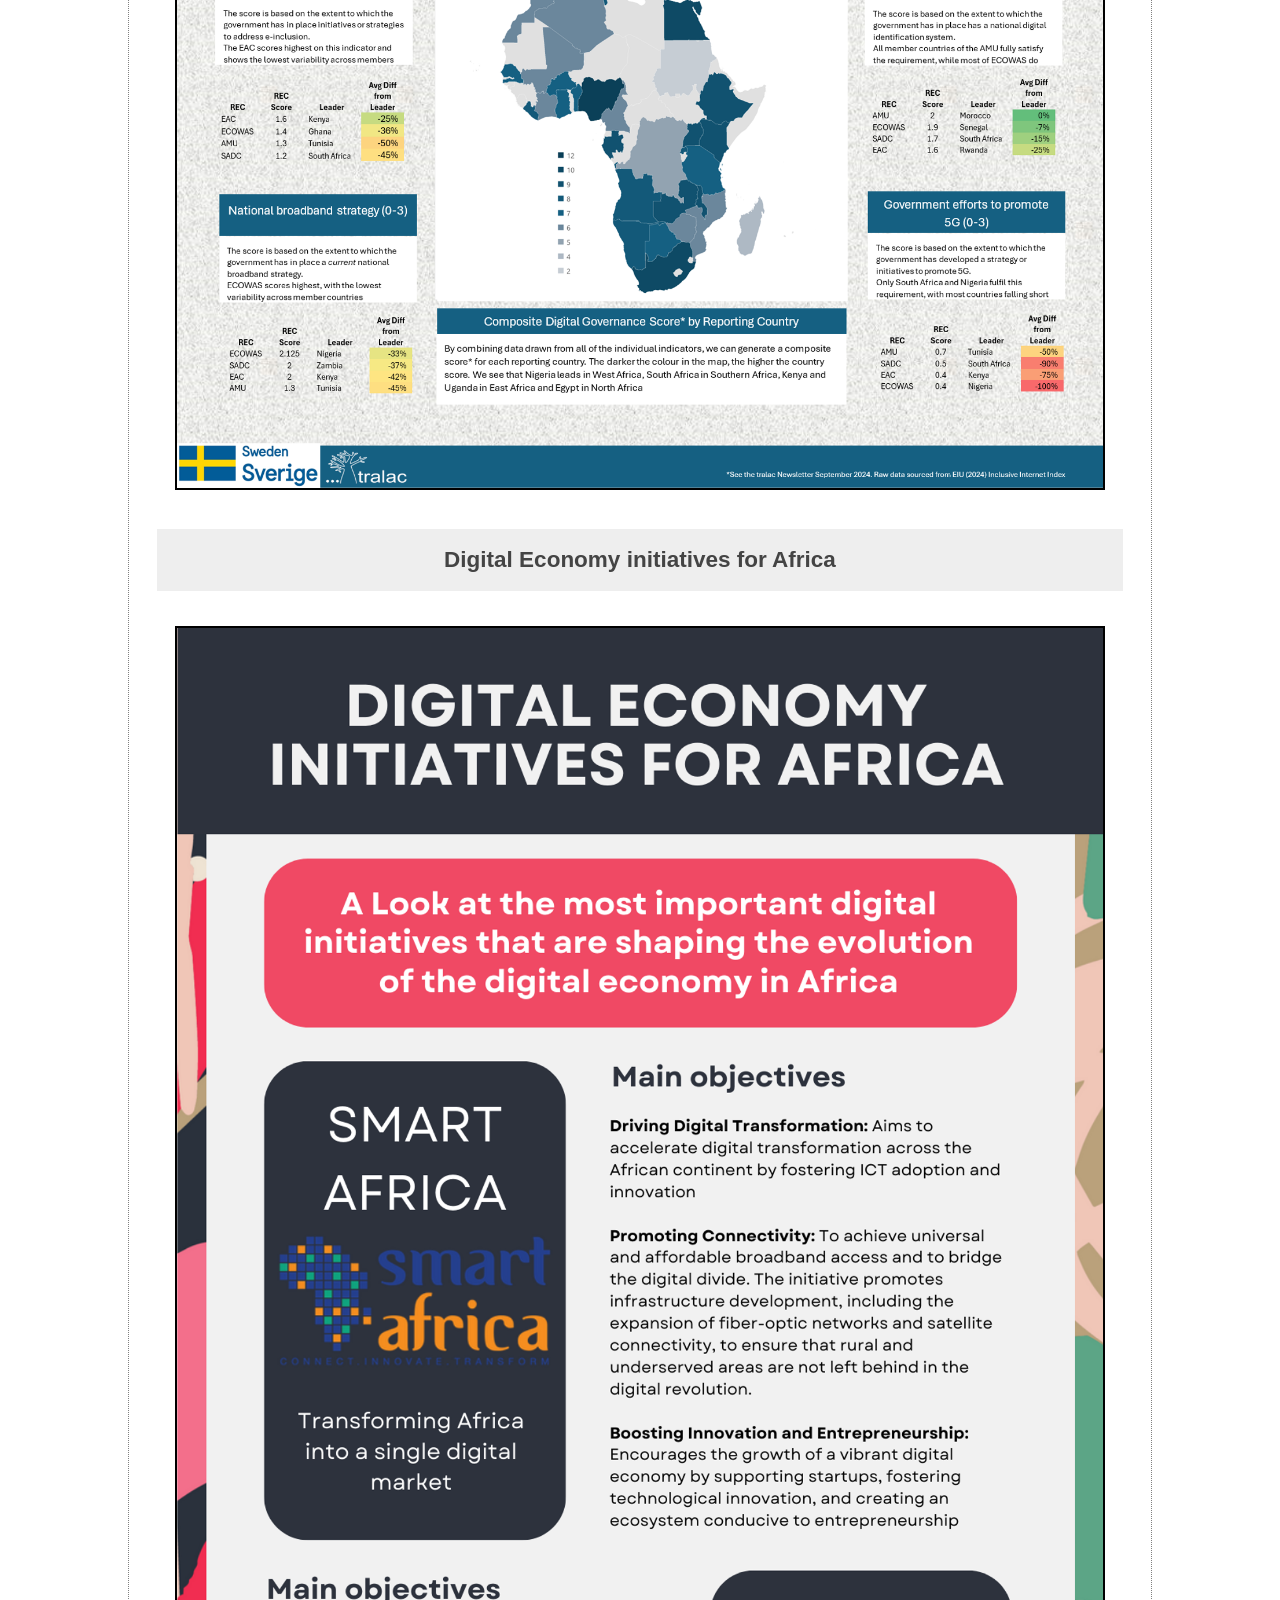
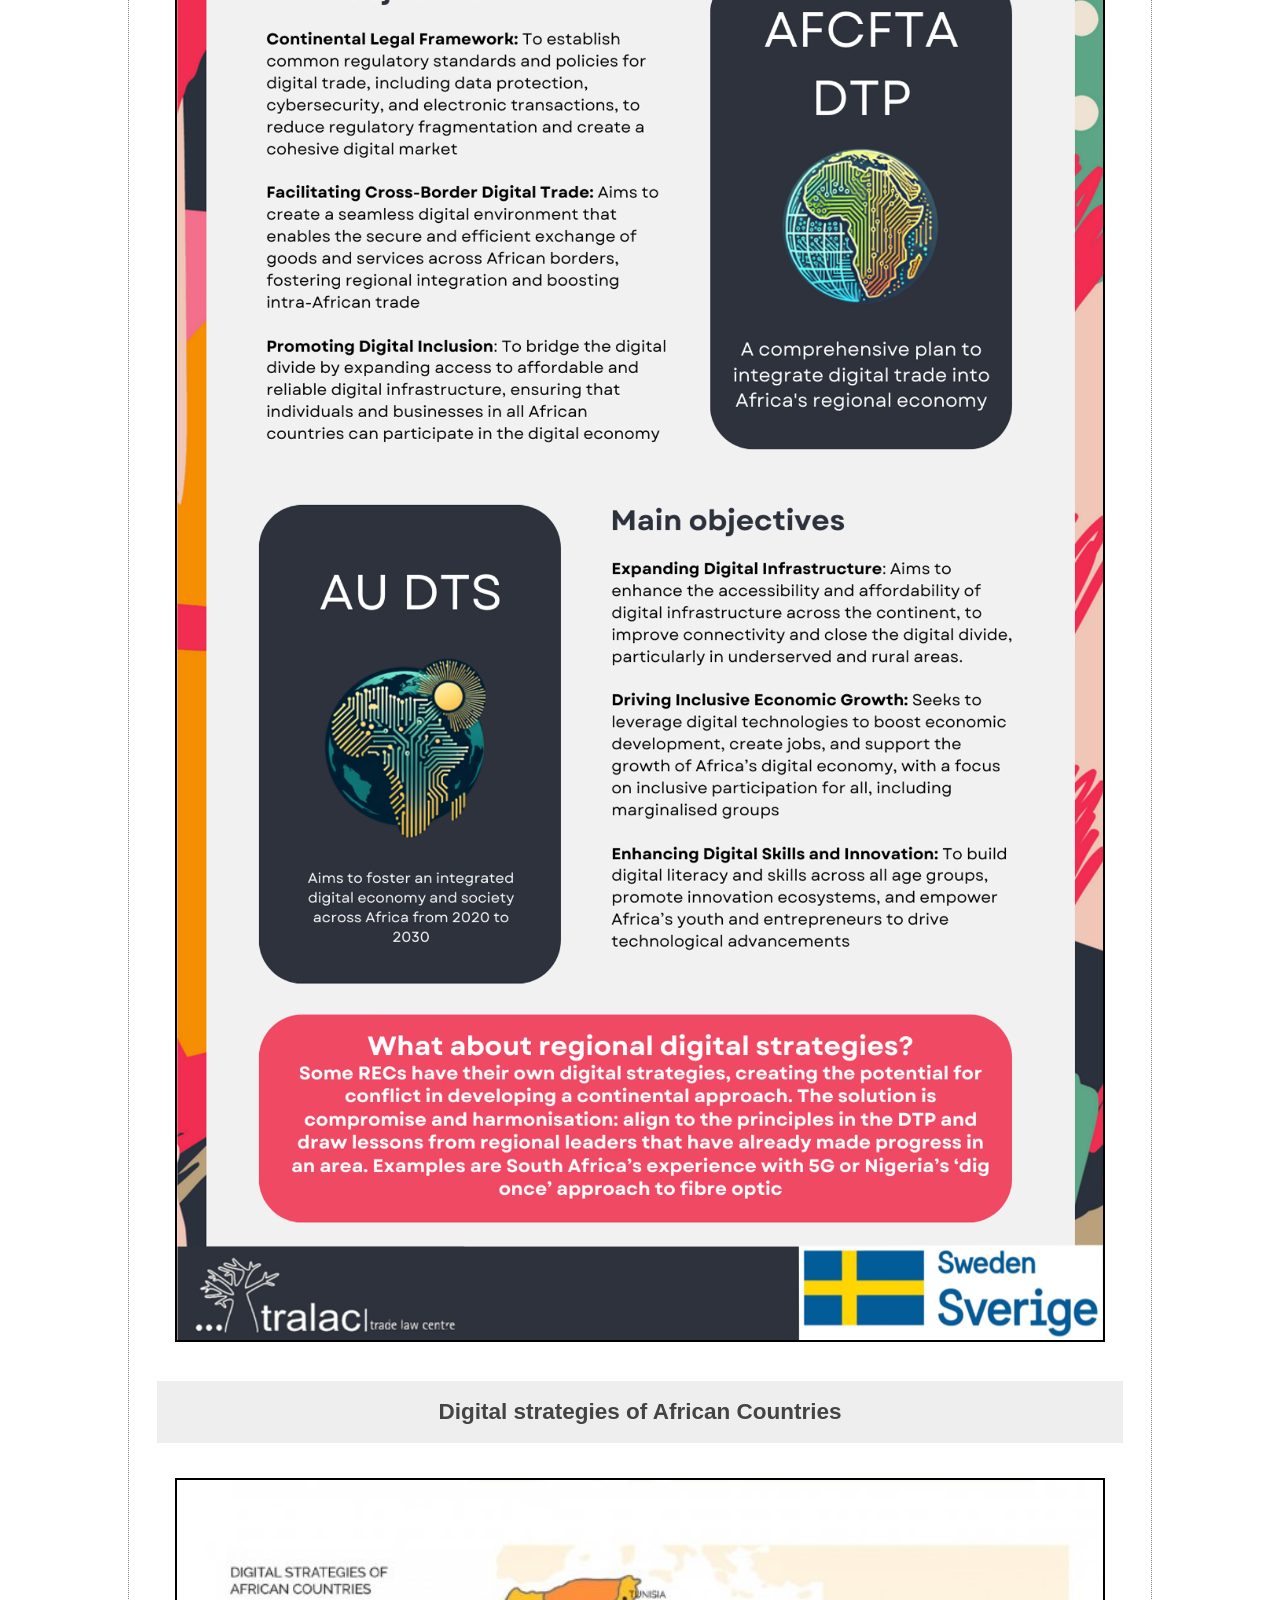
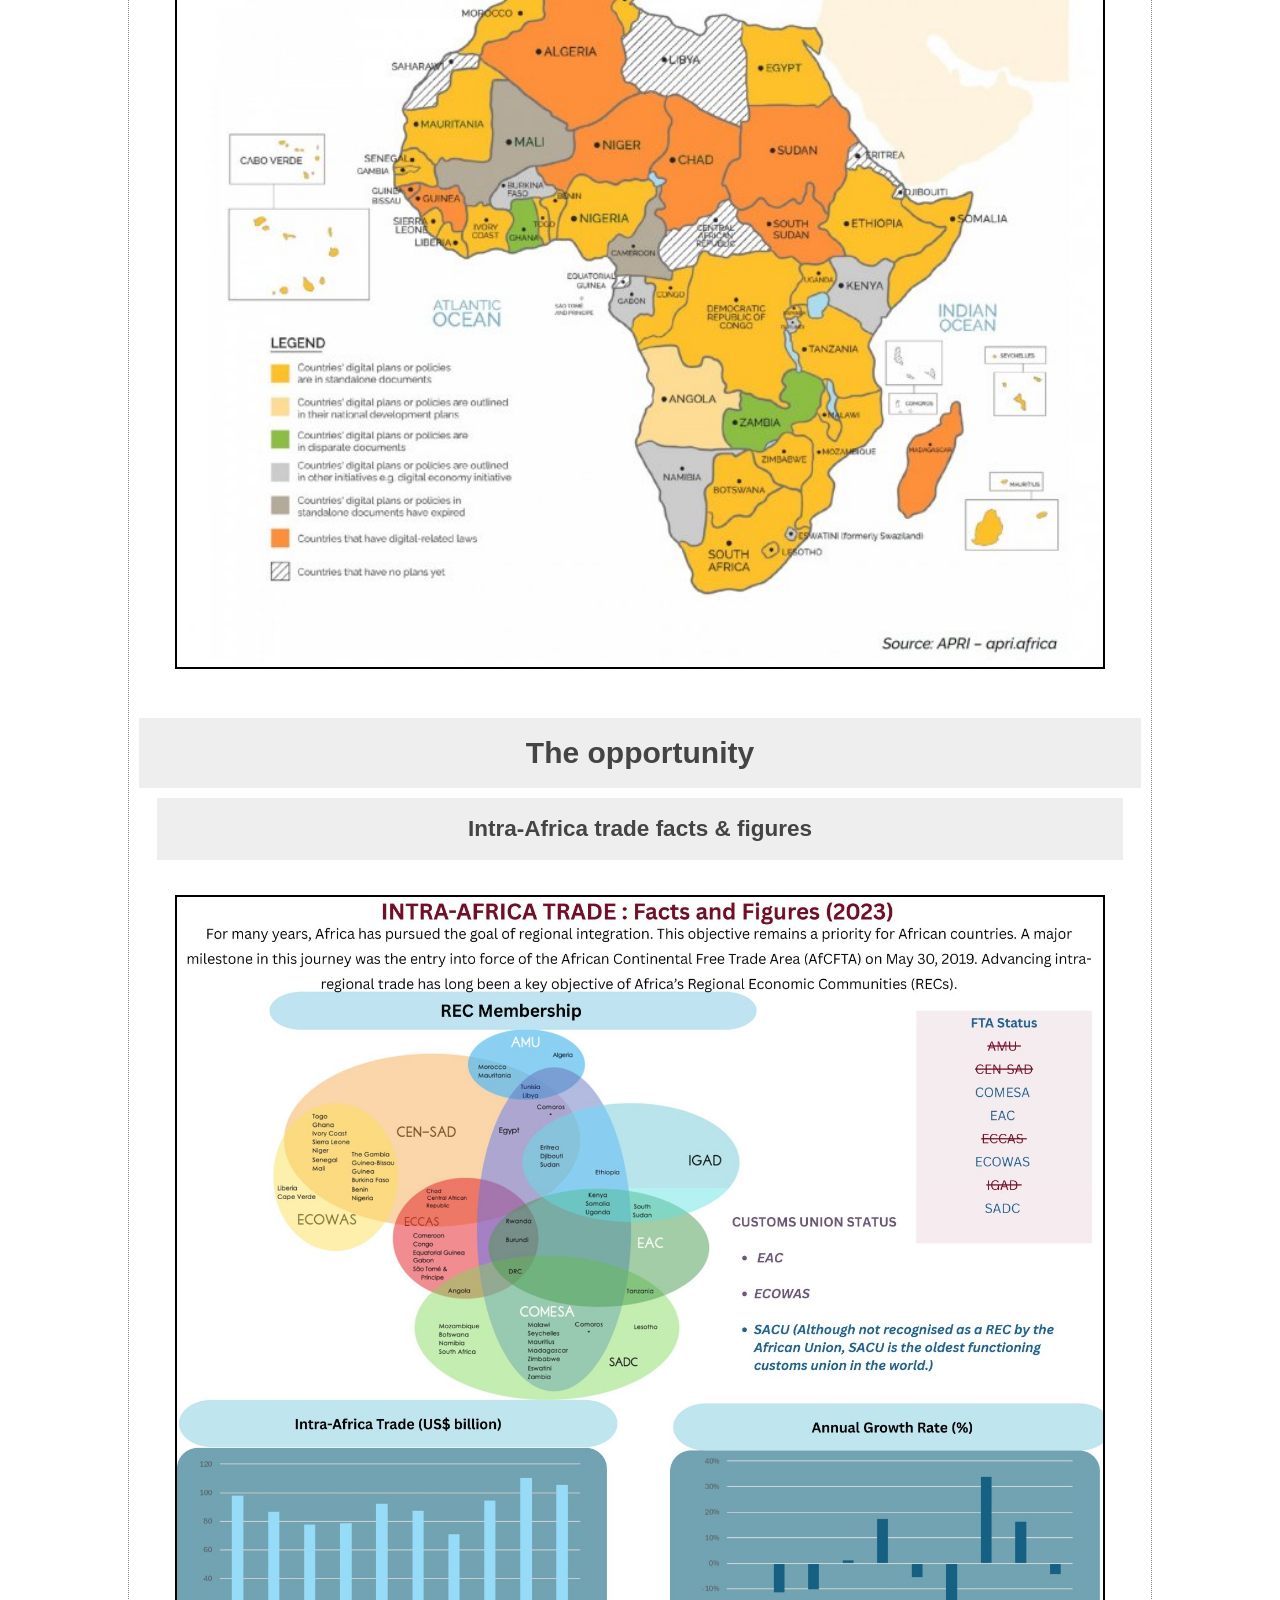
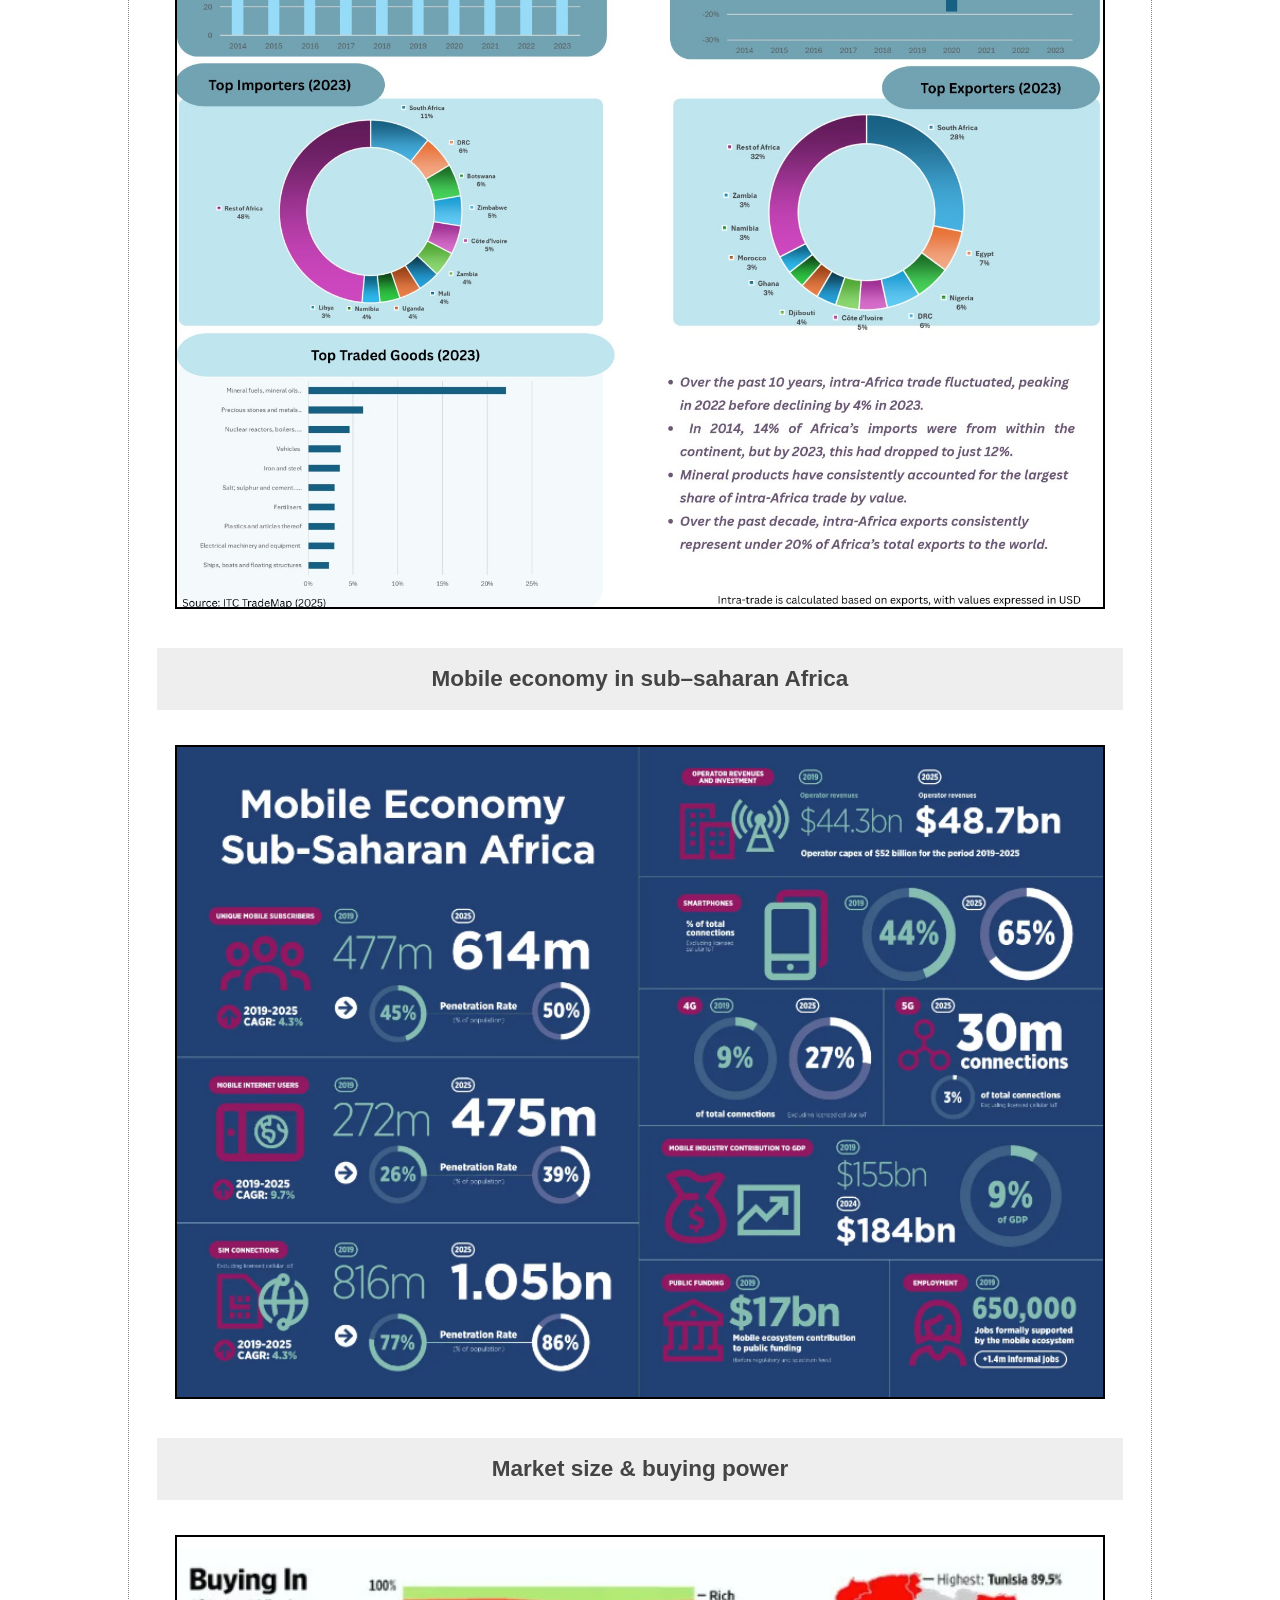
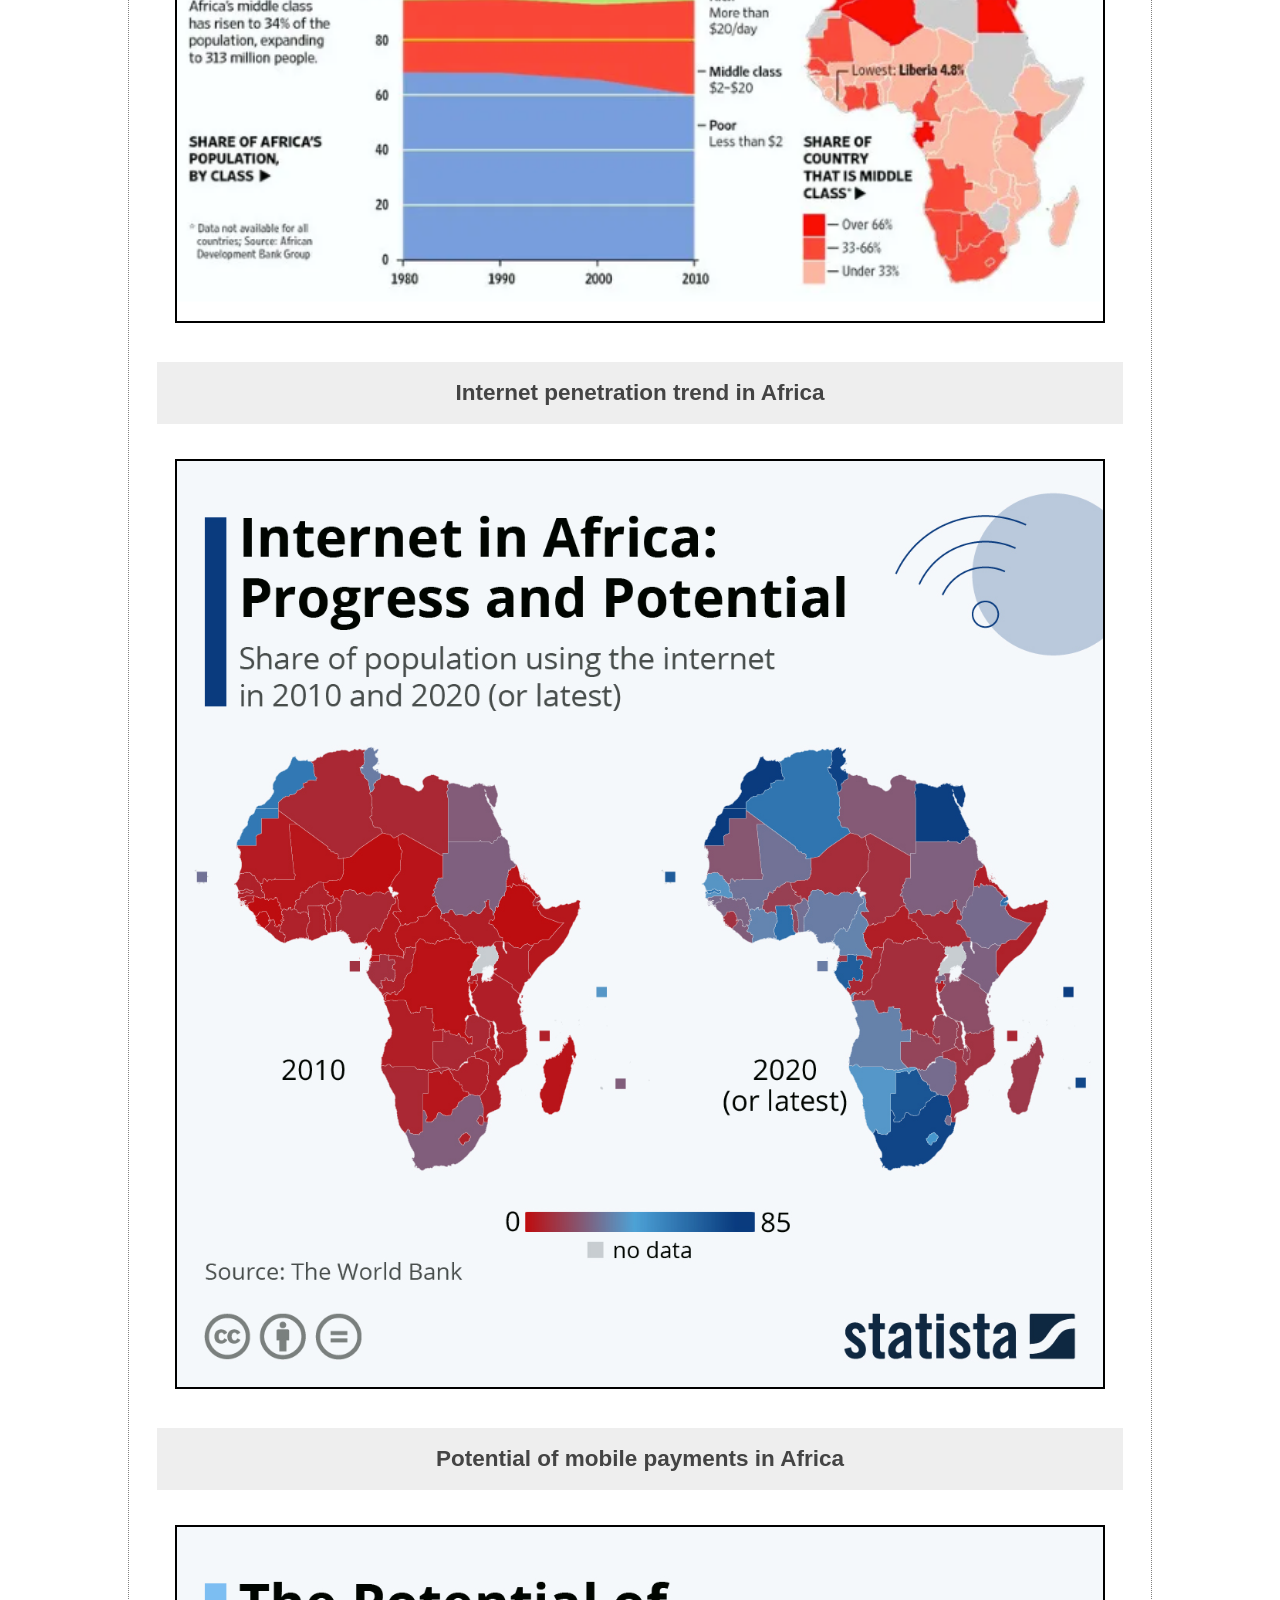
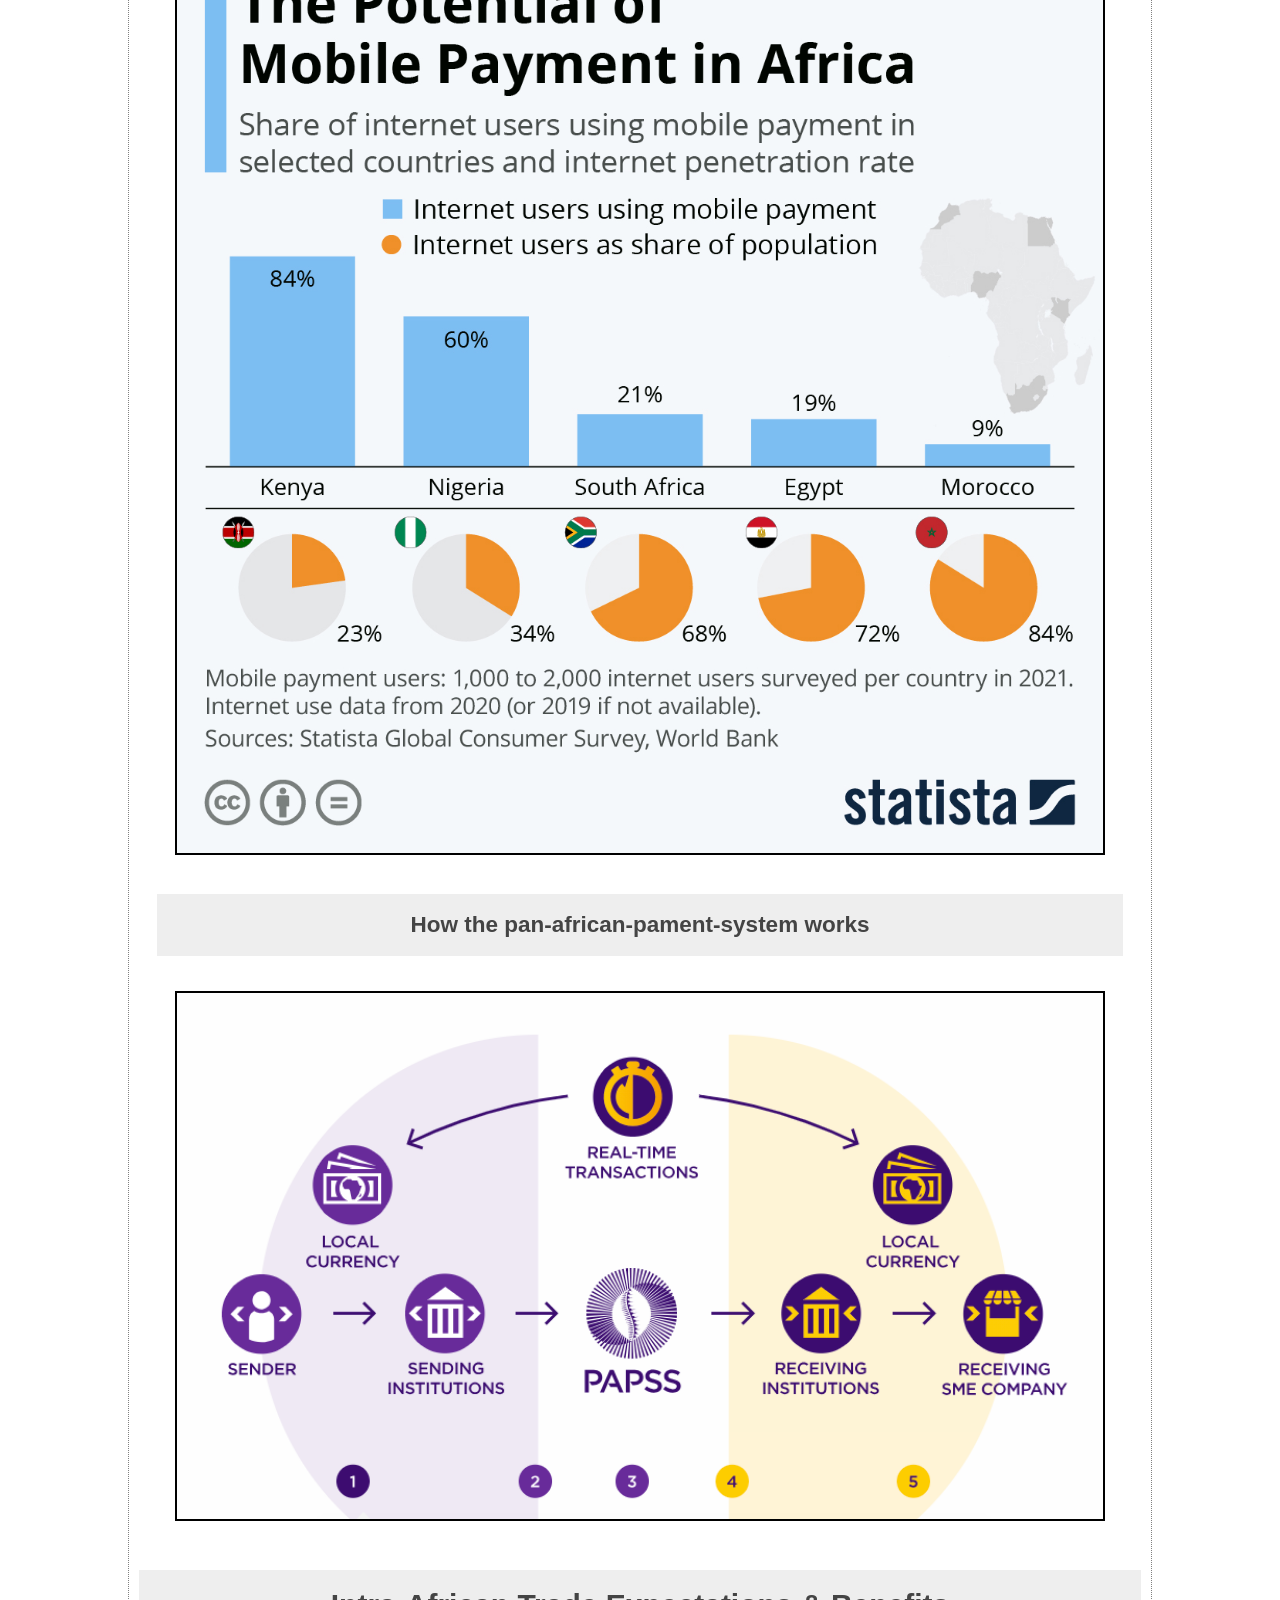
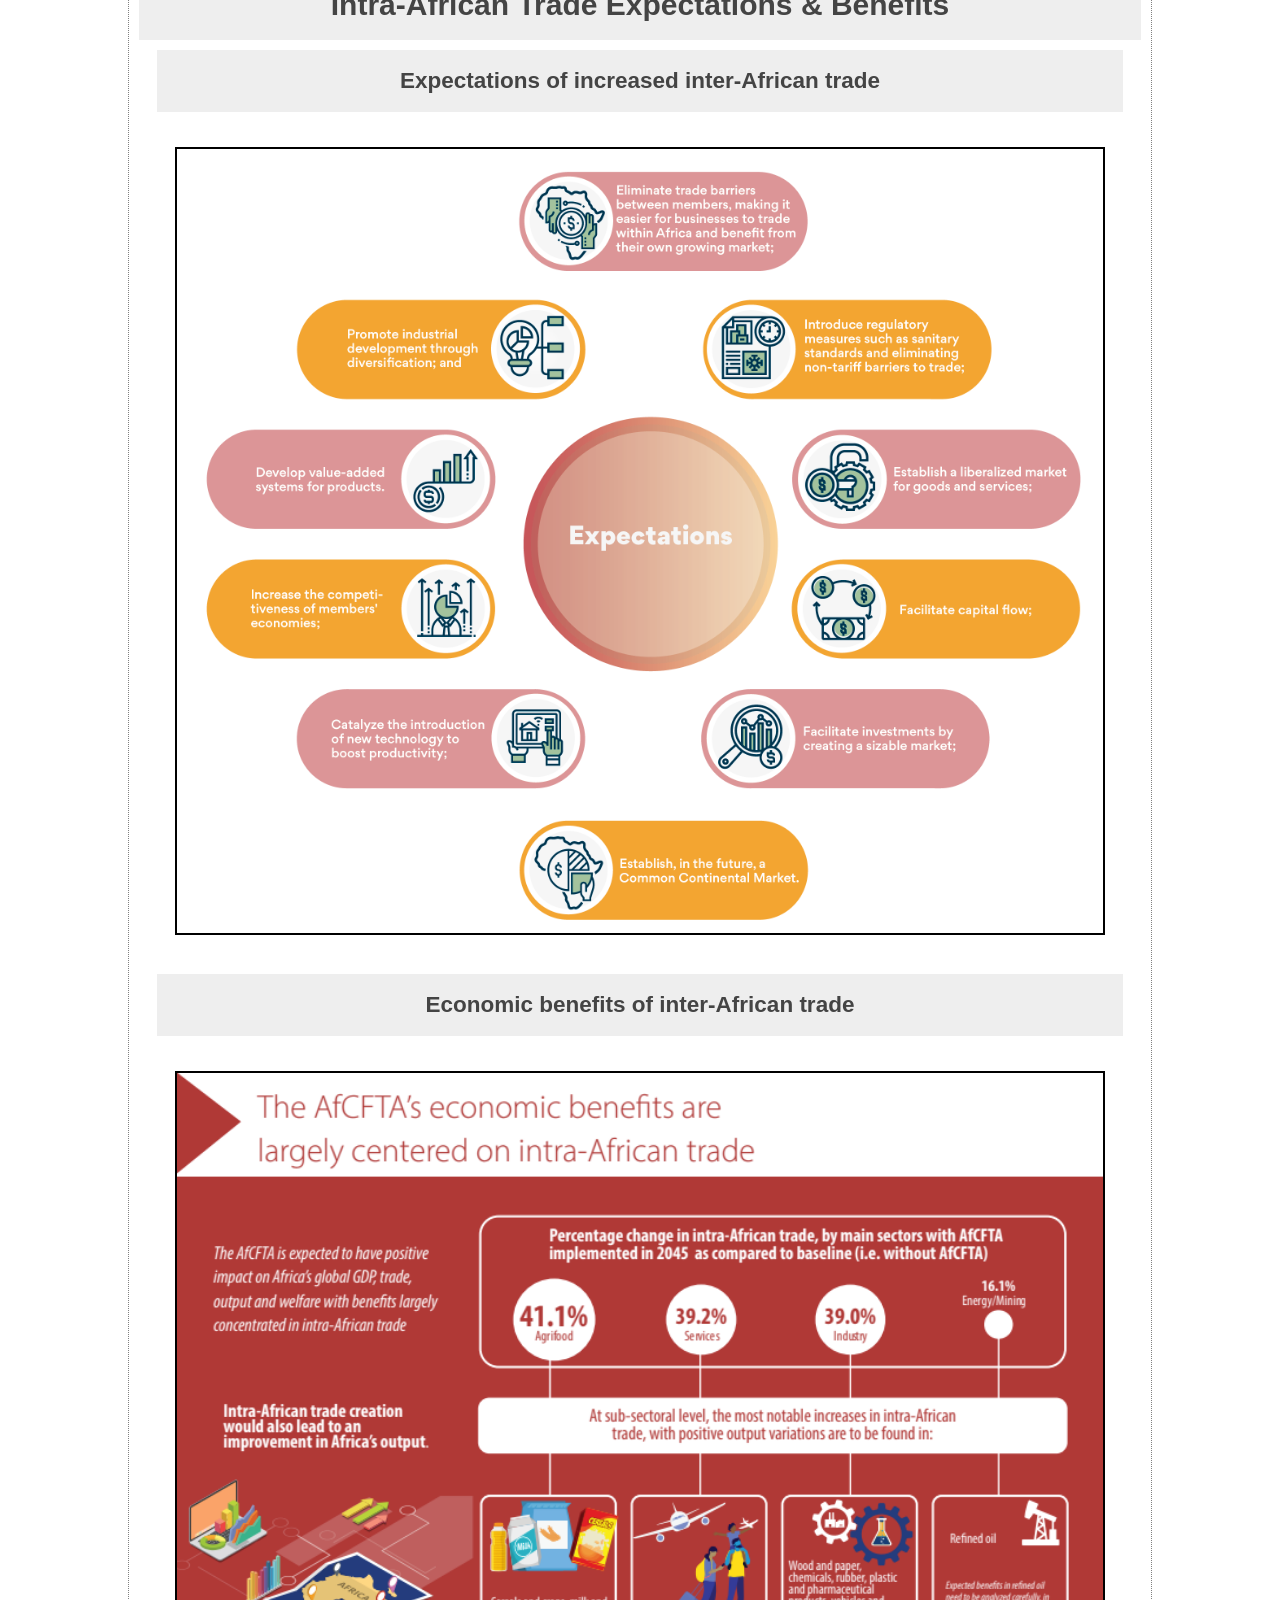
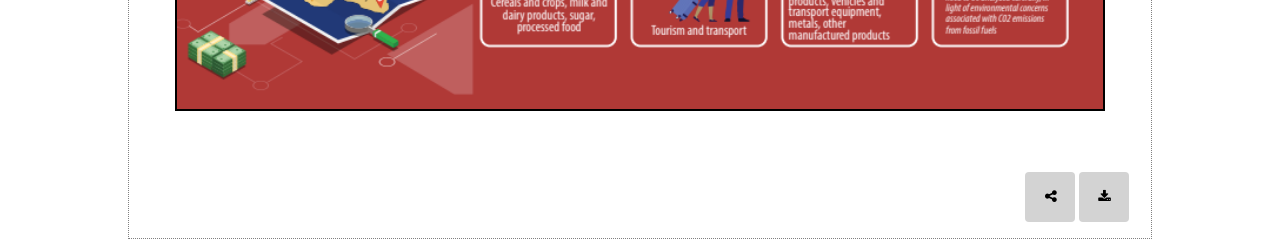
<file: insights.html>
<!DOCTYPE html>
<html lang="en" data-bs-theme="dark">
<head>
  <!-- Google tag (gtag.js) -->
  <script async src="https://www.googletagmanager.com/gtag/js?id=G-714ECYZTJV"></script>
  <script>
    window.dataLayer = window.dataLayer || [];
    function gtag(){dataLayer.push(arguments);}
    gtag('js', new Date());
    gtag('config', 'G-714ECYZTJV');
  </script>
  <title>BlackBaobab.Africa</title>
  <meta charset="utf-8">
  <meta name="viewport" content="width=device-width, initial-scale=1">
  <link rel="stylesheet" href="https://cdnjs.cloudflare.com/ajax/libs/font-awesome/4.7.0/css/font-awesome.min.css">  
  <link rel="stylesheet" href="./assets/css/styles.css">
  <link rel="stylesheet" href="./assets/css/accordion.css">    
</head>
<body>
  <div class="insight-page-wrapper">
    <div class="header-logo-sml"> 
      <a href="./index.html?action-type=contact-form" title="HOME"><div class="header-logo-content-sml"></div></a>
    </div>    
    <br> 
    <h1 class="insights-page-title">AFRICAN MARKET INSIGHTS </h1>
    <br>  
    <div class="accordion-wrapper">
        <button class="accordion"><h1 class="insights-page-title">Introduction</h1></button>
        <span class="panel">
          <div class="insight-page-section image-text-left intro-blurb">
            This is a compilation of insights into the African digital market and the opportunities that it presents. As  an SME today in Africa, you have the opportunity to take advantage of this abundant & growing market of goods and services. Trade barriers are falling down, data costs are falling, Wifi connectivity and availability is increasing with the emergence of satellite WiFi services such as StarLink. This means the cost of digital transformation  has become even cheaper. You will pay more for not transforming your business into a modern tech enabled enterprise that harnesses new technologies to streamline and scale its operations. BlackBaobab is the perfect partner on this journey, enlightening your path with clarity as you embark into full digital transformation.            
          </div>          
        </span>
        <button class="accordion">
          <h1 class="insights-page-title">Scope of challenges in digital landscape & initiatives</h1>
        </button>
        <span class="panel">
          <button class="accordion sub-menu-button">
            <h2 class="insights-page-title">Challenges faced by SMEs in Africa</h2>
          </button>
          <span class="panel">
            <div id="challenges" class="insight-page-section">                  
              <img src="../assets/images/insights/afcta-SME-challenges.png" alt="Challenges faced by SMEs in Africa">     
            </div>  
          </span>
          <button class="accordion sub-menu-button">
            <h2 class="insights-page-title">Digital governance in Africa</h2>
          </button>
          <span class="panel">
            <div id="" class="insight-page-section">            
              <img src="../assets/images/insights/digital-governance-in-africa.png" alt="Digital governance in Africa"> 
            </div>
          </span>          
          <button class="accordion sub-menu-button">
            <h2 class="insights-page-title">Digital Economy initiatives for Africa</h2>
          </button>
          <span class="panel">
            <div id="" class="insight-page-section">            
              <img src="../assets/images/insights/digital-economy-initiatitves-for-africa.png" alt="Digital Economy initiatives for Africa">
            </div>
          </span>
          <button class="accordion sub-menu-button">
            <h2 class="insights-page-title">Digital strategies of African Countries</h2>
          </button>
          <span class="panel">
            <div id="" class="insight-page-section">            
              <img src="../assets/images/insights/digital-strategies-of-african-countries.jpeg" alt="Digital strategies of African Countries">
            </div>
          </span>          
        </span>
        <button class="accordion">
          <h1 class="insights-page-title">The opportunity</h1>
        </button>
        <span class="panel">
          <button class="accordion sub-menu-button">
            <h2 class="insights-page-title">Intra-Africa trade facts & figures</h2>
          </button>
          <span class="panel">
            <div id="opportunity" class="insight-page-section">                  
              <img src="../assets/images/insights/intra-africa-trade-facts-and-figures.jpeg" alt="Intra-Africa trade facts & figures:">
            </div>
          </span>
          <button class="accordion sub-menu-button">
            <h2 class="insights-page-title">Mobile economy in sub–saharan Africa</h2>
          </button>
          <span class="panel">
            <div id="" class="insight-page-section">            
            <img src="../assets/images/insights/mobile-economy-sub-saharan-africa.png" alt="Mobile economy in sub–saharan Africa">
          </div>
          </span>
          <button class="accordion sub-menu-button">
            <h2 class="insights-page-title">Market size & buying power</h2>
          </button>
          <span class="panel">
            <div id="" class="insight-page-section">            
              <img src="../assets/images/insights/african-ecommerce-market-size-and-buying-power.png" alt="Market size & buying power">
            </div>
          </span>
          <button class="accordion sub-menu-button">
            <h2 class="insights-page-title">Internet penetration trend in Africa</h2>
          </button>
          <span class="panel">
            <div id="" class="insight-page-section">            
              <img src="../assets/images/insights/internet-penetration-progress-in-africa.jpeg" alt="internet penetration and progress in Africa">
            </div>
          </span>
          <button class="accordion sub-menu-button">
            <h2 class="insights-page-title">Potential of mobile payments in Africa</h2>
          </button>
          <span class="panel">
            <div id="" class="insight-page-section">            
              <img src="../assets/images/insights/potential-of-mobile-payments-in-africa.jpeg" alt="Potential of mobile payments in Africa">
            </div>
          </span>
          <button class="accordion sub-menu-button">
            <h2 class="insights-page-title">How the pan-african-pament-system works</h2>
          </button>
          <span class="panel">
            <div id="" class="insight-page-section">            
              <img src="../assets/images/insights/pan-african-payment-system.png" alt="How the pan-african-payment-system works">
            </div>
          </span>                              
        </span>
        <button class="accordion">
          <h1 class="insights-page-title">Intra-African Trade Expectations & Benefits</h1>
        </button>
        <span class="panel">
          <button class="accordion sub-menu-button">
            <h2 class="insights-page-title">Expectations of increased inter-African trade</h2>
          </button>
          <span class="panel">
            <div id="benefits" class="insight-page-section">                      
              <img src="../assets/images/insights/afcta-expectations.png" alt="Expectations of increased inter-African trade">
            </div>
          </span>
          <button class="accordion sub-menu-button">
            <h2 class="insights-page-title">Economic  benefits of inter-African trade</h2>
          </button>
          <span class="panel">
            <div id="" class="insight-page-section">            
              <img src="../assets/images/insights/afcta-economic-benefits.png" alt="Economic  benefits of inter-African trade">
            </div>
          </span>                    
        </span>         
        <div class="share-and-print-buttons-wrapper">
          <a href="../assets/files/black-baobab-african-market-insights.pdf" title="african market insights" target="_blank">
            <button class="basic-button-square" style="float:right;">
              <i class="fa fa-download" aria-hidden="true"></i>
            </button>          
          </a>            
          <button class="basic-button-square fa-card-icon" id="share-button" style="float:right;">
            <i class="fa fa-share-alt" aria-hidden="true"></i>
          </button>      
        </div>          
        <div class="share-buttons-wrapper" id="share-buttons-wrapper">
            <a class="social-media-icon-link icon-wrap share-button" target="_blank" rel="noopener noreferrer" href="https://www.linkedin.com/shareArticle?url=http%3A%2F%2Fwww.blackbaobab.africa%2Finsights.html" title="share on linkedin" id="share-linkedin"> 
              <i class="fa fa-linkedin"></i>
            </a>
            <a class="social-media-icon-link icon-wrap share-button" target="_blank" rel="noopener noreferrer" href="https://twitter.com/intent/tweet?text=http%3A%2F%2Fwww.blackbaobab.africa%2Finsights.html" title="share on twitter/x" id="share-twitter">  
              <i class="fa fa-twitter"></i>
            </a>            
            <a class="social-media-icon-link icon-wrap share-button" target="_blank" rel="noopener noreferrer" href="https://facebook.com/sharer/sharer.php?u=http%3A%2F%2Fwww.blackbaobab.africa%2Finsights.html" title="share on facebook" id="share-facebook">
              <i class="fa fa-facebook"></i>
            </a>
            <a class="social-media-icon-link icon-wrap share-button" target="_blank" rel="noopener noreferrer" href="https://whatsapp://send?text=http%3A%2F%2Fwww.blackbaobab.africa%2Finsights.html" title="share on whatsapp" id="share-whatsapp">      
              <i class="fa fa-whatsapp"></i>
            </a>
        </div>
      <br>    
    </div>
    <button id="scrollToTopBtn" title="scroll to top"><i class="fa fa-arrow-up scroll-up"></i></button>
  </div>
</body>
<script type="text/javascript" src="./assets/js/accordion.js"> </script>
<script type="text/javascript">
  let insighstUrl = "https://l-u-k-u-s-a-m-u-r-a-i.github.io/insights.html";
  document.getElementById("share-button").addEventListener("click", function(event) {  
    event.preventDefault(); 
    navigator.clipboard.writeText(insighstUrl)
    .then(() => {         
          alert('Link copied to clipboard!');           
      })
      .catch(err => {
          console.error('Failed to copy text: ', err);         
    });      
  });
</script>
<!--<script type="text/javascript" src="./assets/js/share-buttons-handler.js"> </script> -->
</html>
</file>
<file: assets/css/styles.css>
* {
     margin: 0;
     padding: 0;
     box-sizing: border-box; 
}
.page-section {
  display: none;  
}
.page-container {
  text-align: center;
  margin: auto;
  width: 50%;      
  padding: 10px;
  border:1px dotted grey;
  margin-top:20px;
  margin-bottom: 20px;
}    
.tanslation-wrapper {  
  float: right;
}
.language-options {
  width: 200px;
}
.downloads-container {  
  background-color: #f2f3f5;
  margin-bottom: 20px;
  padding-bottom: 30px;
  padding-top: 10px;
  border-radius: 5px;
}
.subscriptions-container {  
  background-color: #f2f3f5;
  margin-bottom: 20px;
  padding-bottom: 30px;
  padding-top: 10px;
  border-radius: 5px;
}
.side-by-side-parent {
  display: flex;
  height: auto;
  padding: 3px;  
}
.side-by-side-child {
  width: 50%;  
  padding: 2px;  
  margin: 2px;
}

/*  ************** text ***************   */   
.coming-soon-text {            
  font-weight: bolder;
  font-size: 52px;
  line-height: 1.5;
  font-stretch: condensed;            
}        
.yellow-text {            
  color: lightgreen;            
}
.green-text {            
  color: lightgreen;            
}
.red-text {            
  color: lightgreen;         
}
.countdown-text {
  color: darkgrey;
  font-weight: bolder;
}
.coming-soon-footer {
  padding: 32px;
  margin-top: auto;
  height:150px;
  width:auto;
  background-color: darkgray;
  color: #c5c5c5;
}
.coming-soon-tagline-text {
  font-weight: bold;
  font-size: 18px;        
  color: #000;
}   
.body-link-small {
  text-decoration: none;
}
.body-link-small:hover {
  text-decoration: underline;  
}

/* TODO: download links must be hidden buttons??? */
.download-links {
  background: none; 
  border:none; 
}
.download-link {
  color: green;  
  font-weight: bolder;
}
.download-link:hover {
  text-decoration: underline;  
  cursor: pointer; 
}
.know-how-text {
  font-size: 26px;
  font-weight: bolder;
  font-family: impact;
}
.glossary-list li {
  list-style-type: none;
}
.download-list-wrapper {
  width: 300px;
  margin: auto;
  text-align: center !important;  
}
.download-list {  
  text-align: center;
  padding-left: 70px ;
}
.download-list li {
  list-style-type: circle;
  text-align: left;
}
.download-list a {
  font-weight: bold;
  text-decoration: none;
  color: #444;

}
.download-list a:visited {  
  color: #444;
}
.download-list a:hover {
  font-weight: normal;
  text-decoration: 3px underline lightgreen;
}
.image-text-left {
  text-align: left;
  padding:2px;
  font-size: 16px;
}

/* ************** cards *************** */
.card-container {    
  justify-content: center;
  display: flex;  
  height:auto;
  width: 100%;  
}
.card {  
  margin: 5px;
  padding: 5px;
  border: 1px dotted green;
  border-radius: 5px;

  /*word-break: break-all;*/
  white-space: normal;
}
.card-img {
  height: 200px !important;
  width: 200px !important;  
  text-align: center;
}
.card ul li {
  padding: 1px;
  font-size: 14px;
  text-align: left;
  color: gray;
  padding-top: 1px; 
}
.card-sml {
  min-height: 100px;
  min-width: 100px;  
}
.card-lrg {
  min-height: 200px;
  min-width: 200px;  
}
.card-title-sml {
  font-weight: bolder;
  color: #000;
  font-stretch: expanded;
  font-size: 10px;
}
.card-title-lrg {
  font-weight: bolder;
  color: #000;
  font-stretch: expanded;
  font-size: 16px;
}
.card-text-sml{
  font-weight: normal;
  color: #909090;  
  font-size: 14px;
}
.card-icon-md {
  font-size: 36px;
  margin: 2px;
}
.card-icon-lrg {
  font-size: 42px;
  margin: 2px;
}
.card-icon-lg:hover {
  color:#000 !important;
}
.card-icon {
  text-align: left;
}

/* ------ flex container ------- */
.column {
  float: left;
  width: 25%;
  padding: 0 10px;
}
/* Remove extra left and right margins, due to padding */
.row { margin: 0 -5px; }
/* Clear floats after the columns */
.row:after {
  content: "";
  display: table;
  clear: both;
}

/* ------ mobile UX ------- */
@media screen and (max-width: 992px) {   
  .card-container {
    flex-direction: column;    
  }  
  .card-lrg  {
    width: 100%;
  }
  .card-sml  {
    width: 100%;

  }
}

/* ************** images *************** */
.logo-large {
  height:400px; 
  width:400px;
}
.logo-small {
  height:50px !important; 
  width:50px !important;  
  align-items: center;
  margin-top:25px;
}
.header-logo-lrg {  
  align-items: center;
  /*width: 100%;
  height:80px;*/  
  height:400px; 
  width:100%;
}  
.header-logo-content-lrg {
  border-radius: 50%;
  width: 400px;
  height: 100%;
  background-color: #fff;    
  background-size: 100% 100%;
  background-repeat: no-repeat;  
  background-image: url('/assets/images/blackbaobab-logo-tree-trans-sml.svg');
  display: inline-block;
}
.header-logo-sml {  
  align-items: center;
  width: 100%;
  height:80px;  
}  
.header-logo-content-sml {
  border-radius: 50%;
  width: 80px;
  height: 100%;
  background-color: #fff;    
  background-size: 100% 100%;
  background-repeat: no-repeat;  
  background-image: url('/assets/images/blackbaobab-logo-tree-trans-sml.svg');
  display: inline-block;
}
.header-logo-content-sml:hover {  
  background-color: lightgreen;    
  width: 80px;
  height: 100%;   
  background-size: 100% 100%;
  background-repeat: no-repeat;
  background-image: url('/assets/images/blackbaobab-logo-home.svg');
  display:inline-block;
}

/* *** WITH TEXT ON SIDE *** */
.image-with-text-parent {
  margin: 1rem;
  padding: 2rem 2rem; 
  display: flex;
}
.image-with-text-child {  
  margin: 5px;
  width: 50%;
}
.resized-image-with-text-parent {
  padding: 0 !important;
  margin: 0 0 !important;
  border: 1px dotted #000;
}
.image-wrap {
    min-width:200px;
    min-height:200px;
    max-width: auto;
    max-height: auto;        
}
.resized-image {
  background-repeat: no-repeat; 
  background-size: cover; 
  background-position: center;                      
}

/* ************** icons *************** */
.fa-card-icon {
    color: #000 !important;    
}
.fa-card-icon:hover {
    color: lightgreen !important;    
}
.icon-wrap {
  display: inline-block;
  height: 1.5em;
  width: 1.5em;
  padding: 0.25em;
  border-radius: 50%;
  transition: background-color 0.3s ease;
  justify-content: center; 
  align-items: center;
}
.icon-wrap:hover {      
  background-color: lightgreen;
  cursor: pointer; /* Indicates interactivity */
}
.current-icon {
  display: inline-block;
  height: 1.5em;
  width: 1.5em;
  padding: 0.25em;
  border-radius: 50%;
  justify-content: center; 
  align-items: center;

  background-color: lightgreen;
  color: #fff !important;
  cursor: pointer;
}
.social-media-icon-link {
  text-decoration: none;
} 
.social-media-icon {
  font-size: 36px; 
  margin-right: 10px;
}
.thinking-icon::before {
  content: "\1F914"; 
  font-size: 24px;  
}
/*.undp-sdg-icons-wrapper {
  width: 100% !important;
  height: auto;
  text-align: center;
}*/
.undp-sdgs-title-text {
  font-size: 12px;
  line-height: 5%;
  font-weight: normal;
  /*color: #101ff7;*/
  color: #3a409c;
}
.undp-sdgs-icon{
  width: 100% !important;
  height: auto;
  text-align: center;  
}

/* ---- font awesome --- */
.fa {    
  color: #000;
}
.neutral {
  color: #000 !important;
  cursor: none !important;
}
.fa:hover {  
  color: #fff;
  cursor: pointer;
}
.fa:hover > .neutral {
  color: #000 !important;
  cursor: none !important;
}
.fa-check {
  color: green;
}
.fa-check:hover {
  color: green !important;
  cursor: none !important;
}
.fa-arrow-right {
  color: #000 !important;
  cursor: none !important;
}
.fa-arrow-right:hover {
  color: #000 !important;
  cursor: none !important;
}

/* ************** buttons *************** */
.know-how-button {
  text-decoration: none;    
}
.know-how-button:hover {
  color: lightgreen;
  cursor: pointer;
}
.know-how-button-icon:hover > .thinking-icon::before {
  cursor: pointer;
  content: "\1F609"; 
}
.basic-button-square {
  border: none;
  border-radius: 4px;
  background-color: lightgrey !important;
  color: #000;
  min-width: 50px;
  min-height: 50px;
  text-align: center;
  cursor: pointer;  
  margin:2px;  
}
.basic-button-square:hover { 
  background-color: lightgreen !important;
  color: #fff !important;
}
.basic-button-square:hover > .fa { 
  background-color: lightgreen !important;
  color: #fff !important;
}
.share-buttons-wrapper {
  display: none;  
  border-radius: 3px;
  padding: 3px;
  width:200px;
  float:right;
  min-height: 40px;  
  transition: width 2s ease;
}

/* ************** contact form  *************** */
form {  
  background-color: #f2f3f5;
  padding-top: 10px;
  padding-bottom: 10px;
  border-radius: 5px;
  border: none;
  outline: none;  
}
select, textarea, input[type="text"], input[type="email"] {
  width: 80%;    
  color: grey;
  padding: 8px;
  margin-top: 3px;
  margin-bottom: 3px;
  box-sizing: border-box;
}
textarea:focus, select:focus, input:focus {
  outline: 1px solid lightgreen;
}
input.invalid {    
  border:3px solid red;
  color: #000;
}
.basic-button {
  border: none;
  border-radius: 4px;
  background-color: lightgrey !important;
  color: #000;
  min-width: 150px;
  min-height: 40px;
  text-align: center;
  cursor: pointer;  
  margin:2px;  
  font-weight: bold;
}   
.basic-button:hover {
  background-color: lightgreen !important;
  color: #fff !important;
}
.notify-button:hover > .bell {
  background-color: lightgreen !important;
  color: #fff !important;
}
.whatsapp-button {
  padding:2px;
  padding-left:7px;
  padding-right:7px;
}
.whatsapp-button:hover > .whatsapp {
  background-color: lightgreen !important;
  color: #fff !important;  
}
.close {  
  font-size: 32px;
  color: #555;
  cursor: pointer; 
  margin-bottom: 5px;
  float: right;
  margin-right: 15px;
}
.close:hover > .close-x {
  background-color: lightgreen !important;
  color: #fff !important;
}

/* ************** countdown display *************** */
.countdown-display {
  display: block;      
}

/* ************** insights page ************** */
.insight-page-wrapper {
  text-align: center;
  margin: auto;
  margin-top:20px;
  width: 80%;      
  padding: 10px;
  border:1px dotted grey;
}
.insight-page-section {
  margin-top:25px;
  margin-bottom:25px;
  height:auto;  
}
.insights-page-title {
  text-align: center !important;  
}
.insight-page-section h1 {
  text-align: left;
}
.insight-page-section h2 {
  text-align: left;
  color: darkgrey;
}
.insight-page-wrapper img {
  width: 100%;
  height: auto;
  border:2px solid #000;
}
.insight-menu a {
  text-decoration: none;
  color: #c0c0c0;
  font-weight: bolder;
}
.insight-menu a:hover {
  border-bottom: 3px solid lightgreen;
}
.share-and-print-buttons-wrapper {
  margin: auto;      
  padding: 10px;
}
.share-link {
  text-decoration: none;  
  font-weight: bold;
  font-style: normal !important;
  color:#000;
}
.share-link:hover {
  text-decoration: 3px underline lightgreen;  
  color: grey;
}

/* ************** Mobile UX *************** */
/*@media screen and (max-width: 768px) {*/
  @media screen and (max-width: 823px) {
  .page-container {
    width:auto;
    border:0;
  }
  .logo-large {
    height:200px; 
    width:auto;
  }
  .social-media-icon {
    font-size: 24px; 
    margin-right: 5px;
  }
  .translation-wrapper {
    float: none;
  }
}
</file>
<file: assets/css/accordion.css>
.accordion-wrapper {
    margin-bottom: 30px;
}
.accordion {
    background-color: #eee;
    color: #444;    
    cursor: pointer;
    padding: 18px;
    width: 100%;
    border: none;
    text-align: left;
    outline: none;
    font-size: 15px;
    font-weight: bolder;
    transition: 0.4s;
}
.active,
.accordion:hover {
    background-color: #ccc;
}
.intro-blurb {
    padding-left: 25px !important; 
    padding-right: 25px !important;    
    color: #5a96b9;
    font-weight: bolder;    
}
.panel {
    padding: 10px 18px 10px 18px;
    display: none;
    background-color: white;
    /*overflow: hidden; */
    color: #000;
    height: auto;
}
.panel ul {
    padding: 15px;
}
.panel li {
    padding: 5px;
}
.panel a {
    text-decoration: none;
    font-style: italic;
}
.panel a:hover {
    font-weight: bolder;
}
.sub-menu-button:hover {
    color: #fff !important;
    background-color: lightgreen !important;
}
.faq-funnel-button {
    font-weight: bolder;
    color: lightgreen;
}

/* ********** scroll to top ********** */

#scrollToTopBtn {
  display: none; /* Hidden by default */
  position: fixed; /* Fixed position */
  bottom: 20px; /* Distance from bottom */
  right: 30px; /* Distance from right */
  z-index: 99; /* Ensure it's on top of other elements */
  border: none;
  outline: none;
  background-color: #555;
  color: white;
  cursor: pointer;
  padding: 15px;
  border-radius: 10px;
  font-size: 18px;
}
#scrollToTopBtn:hover {
  background-color: lightgreen;  
}
#scrollToTopBtn:hover > .scroll-up {
  background-color: lightgreen;
  color: #fff;
}
</file>
